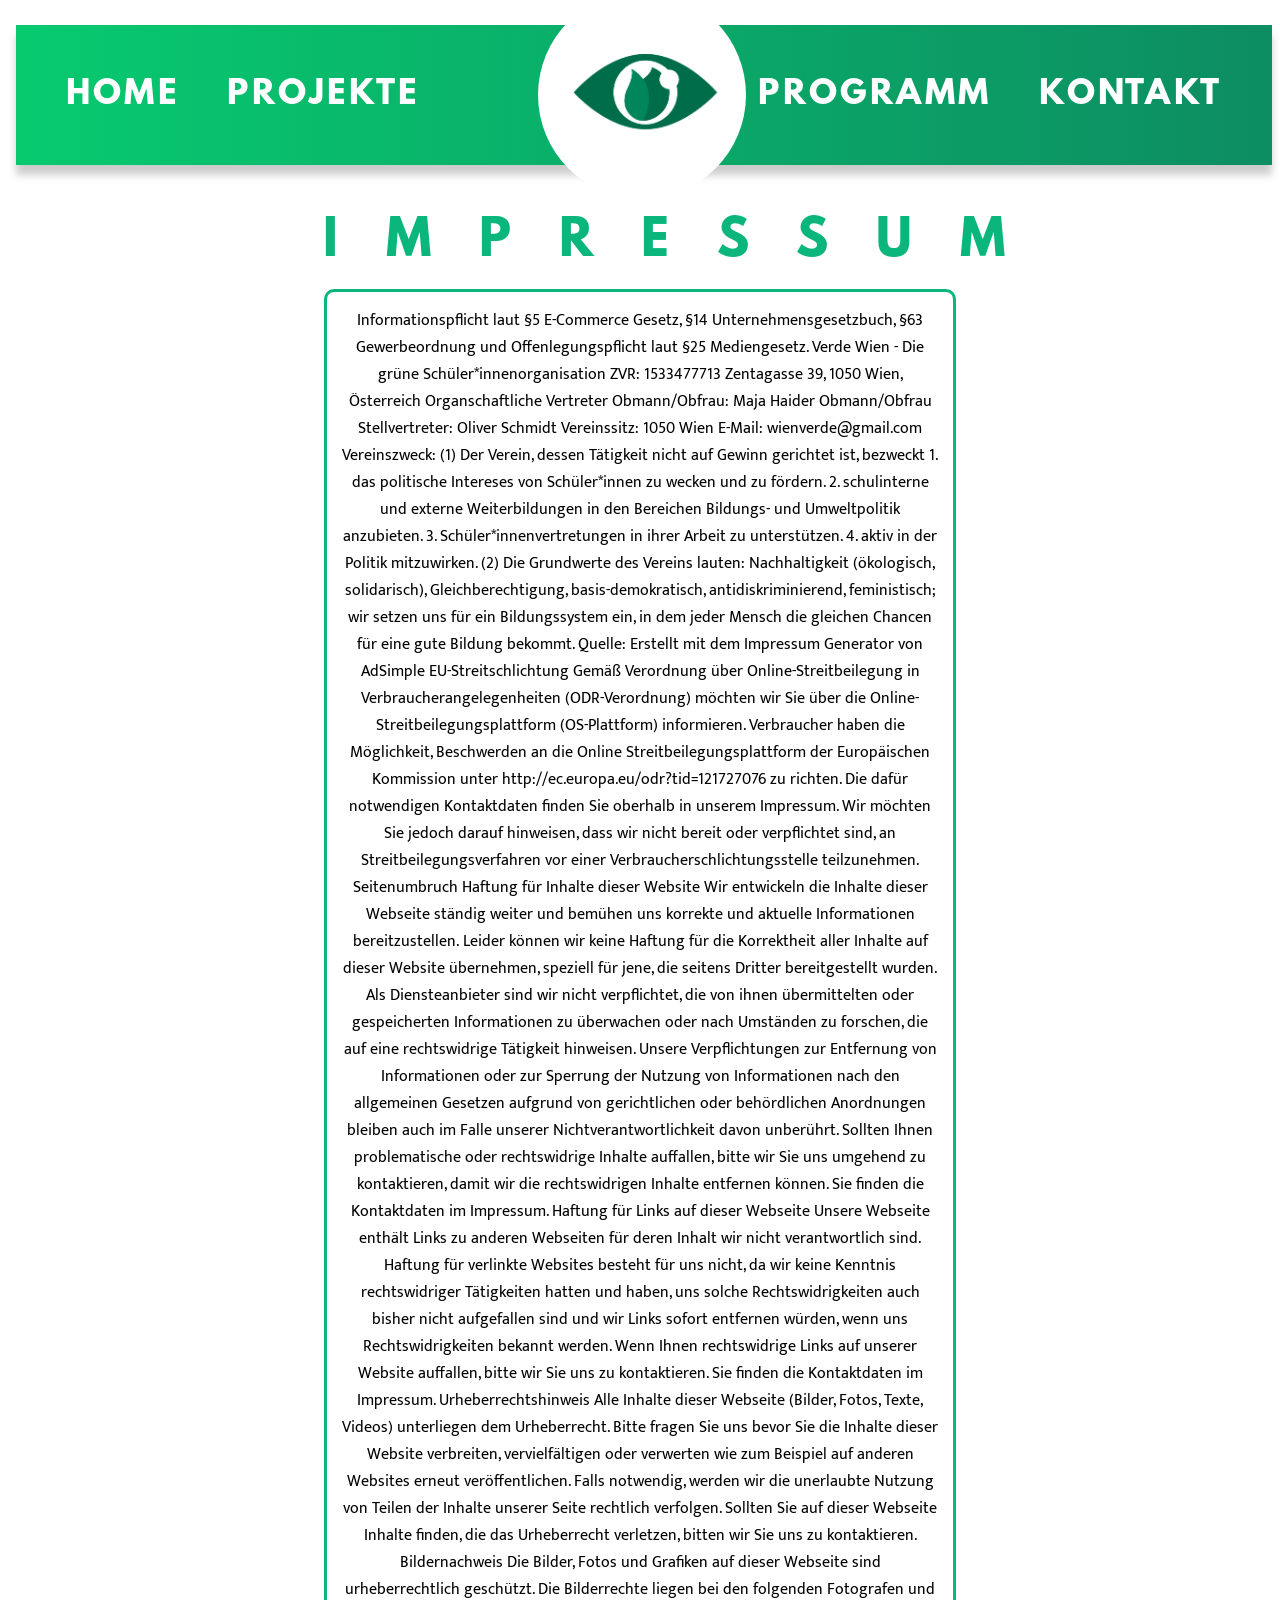
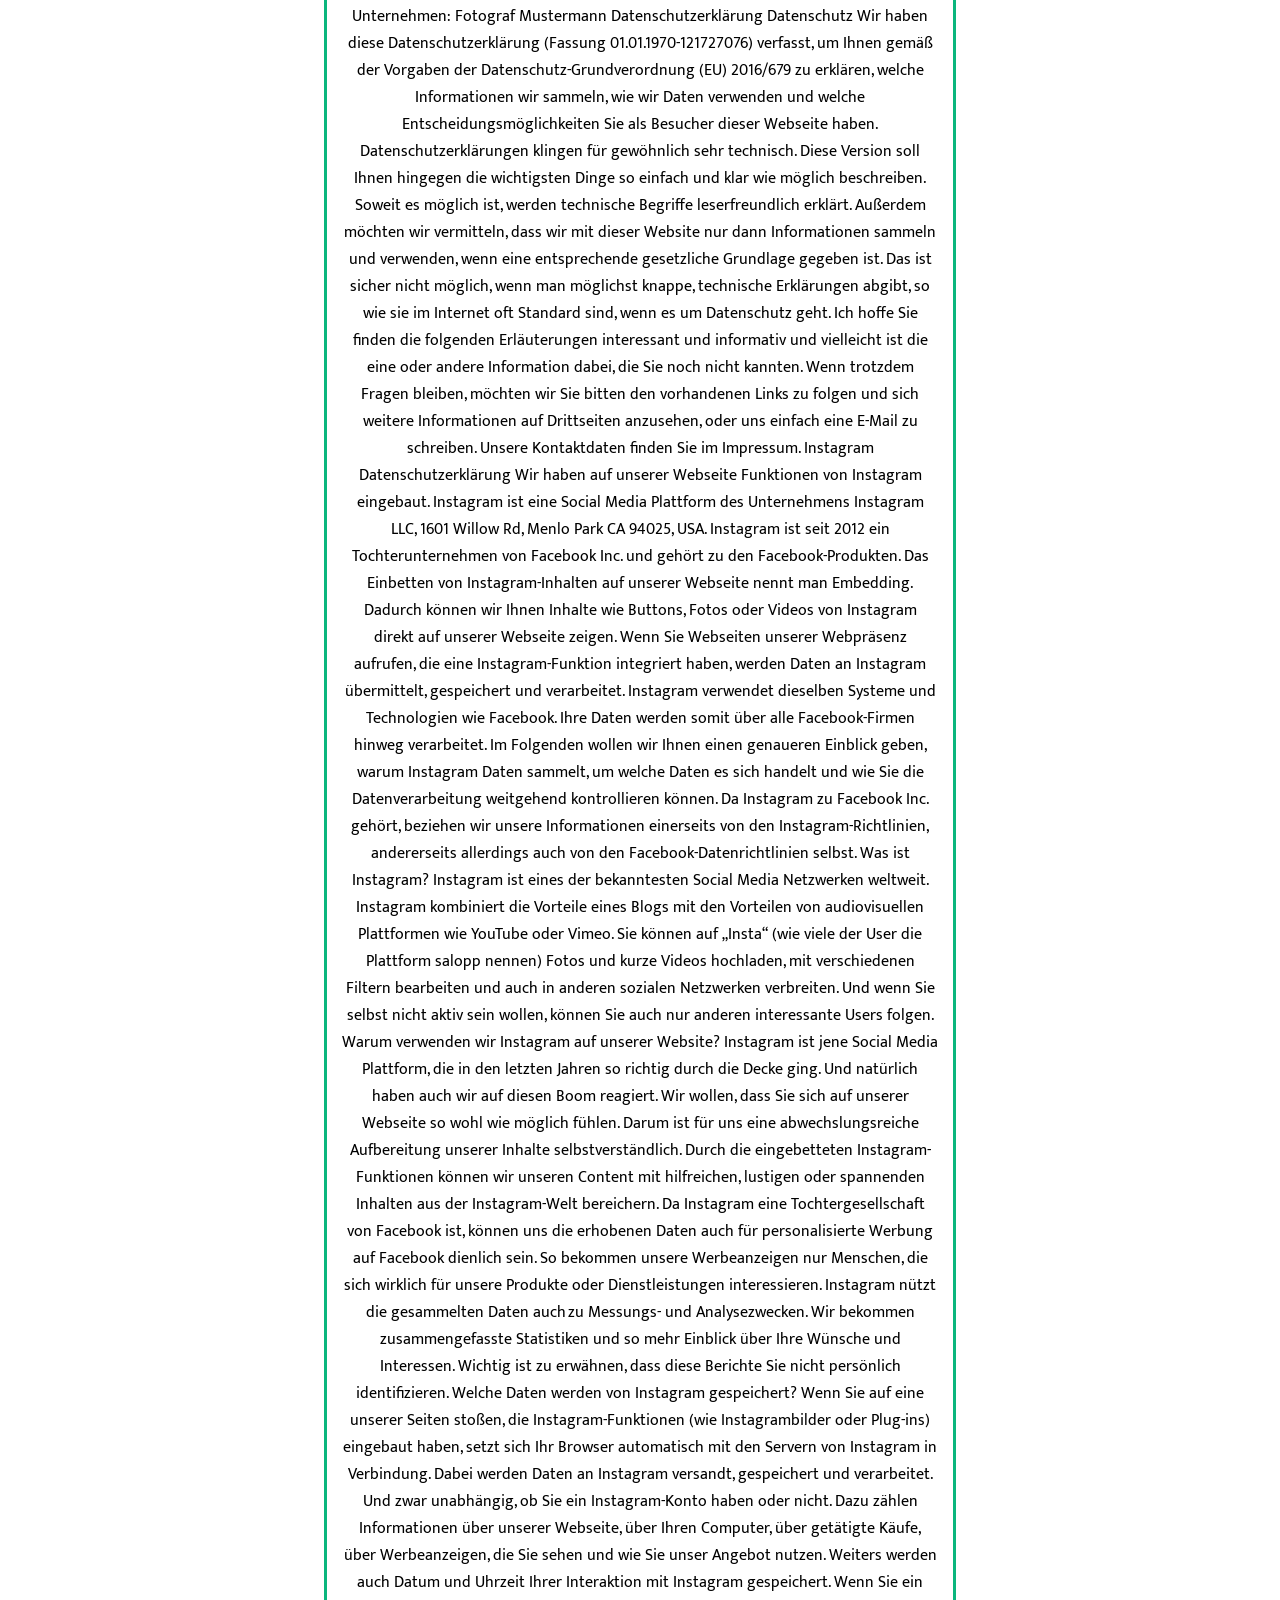
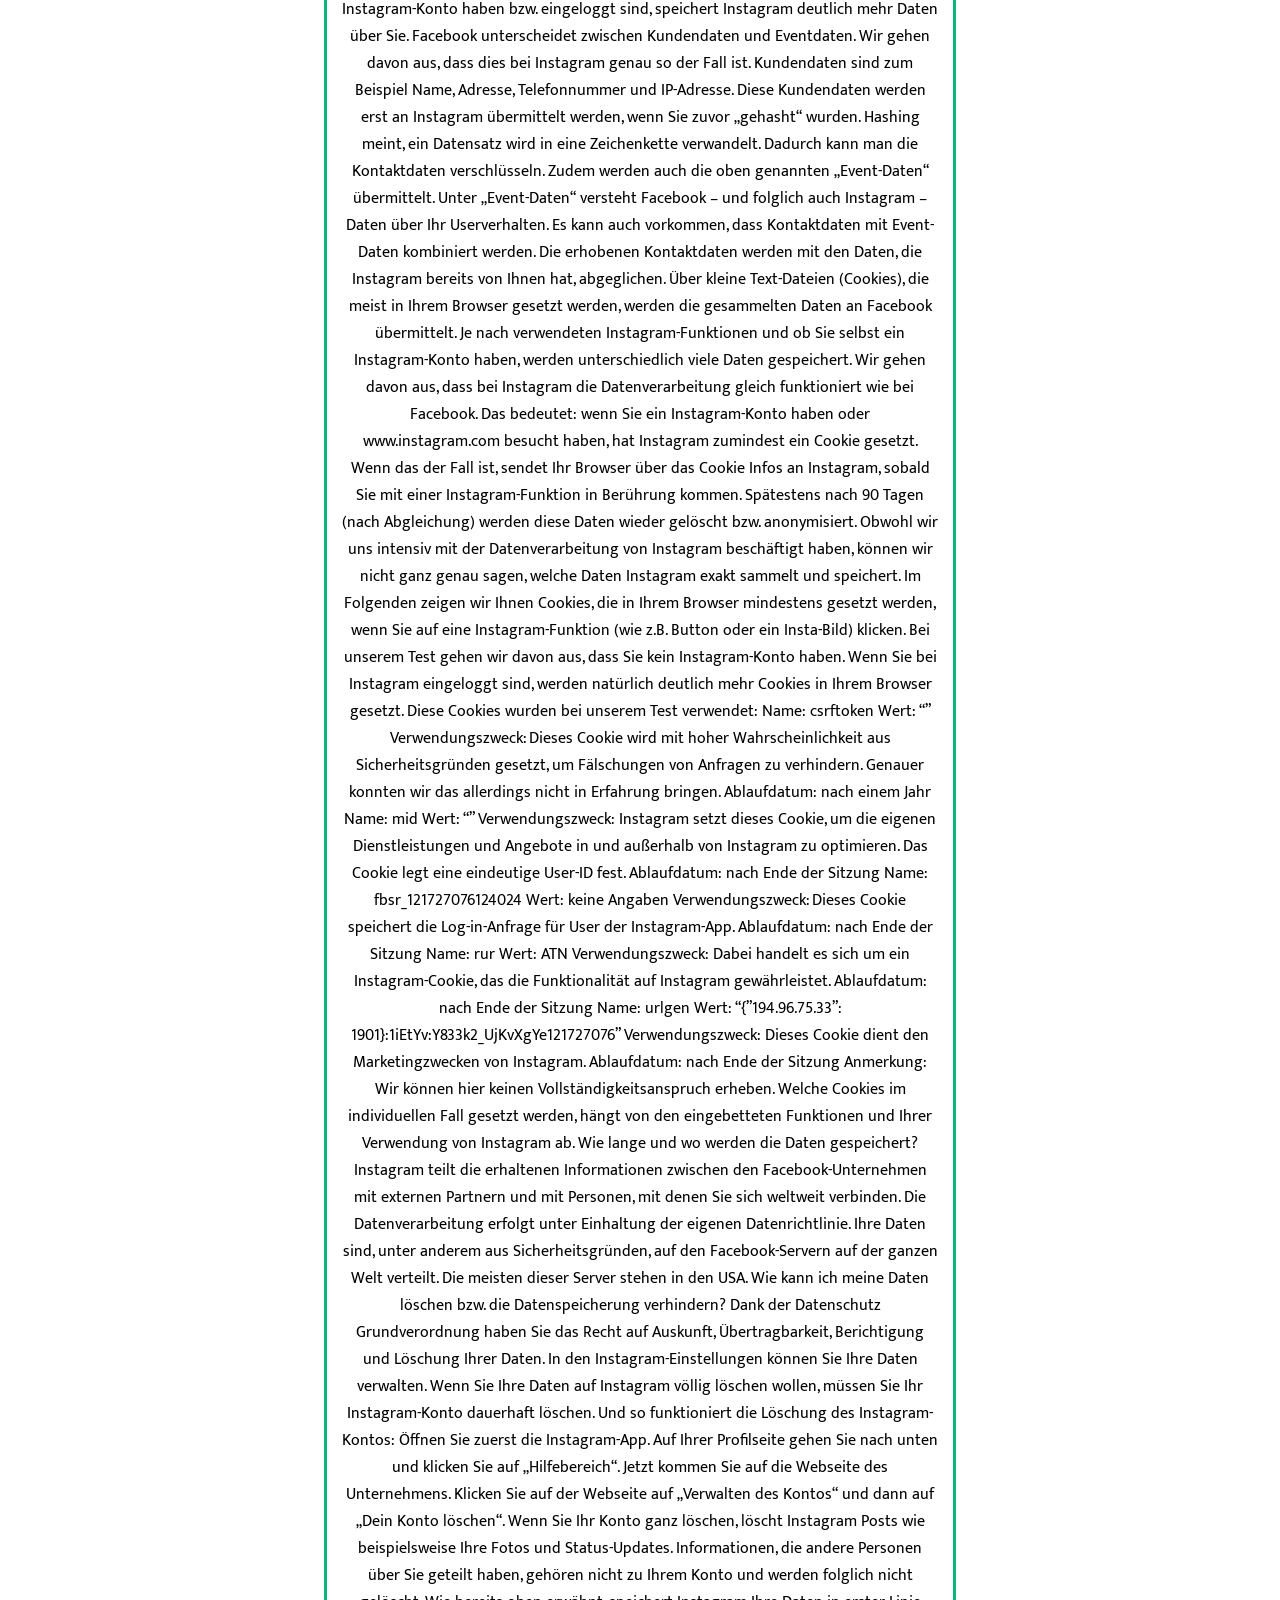
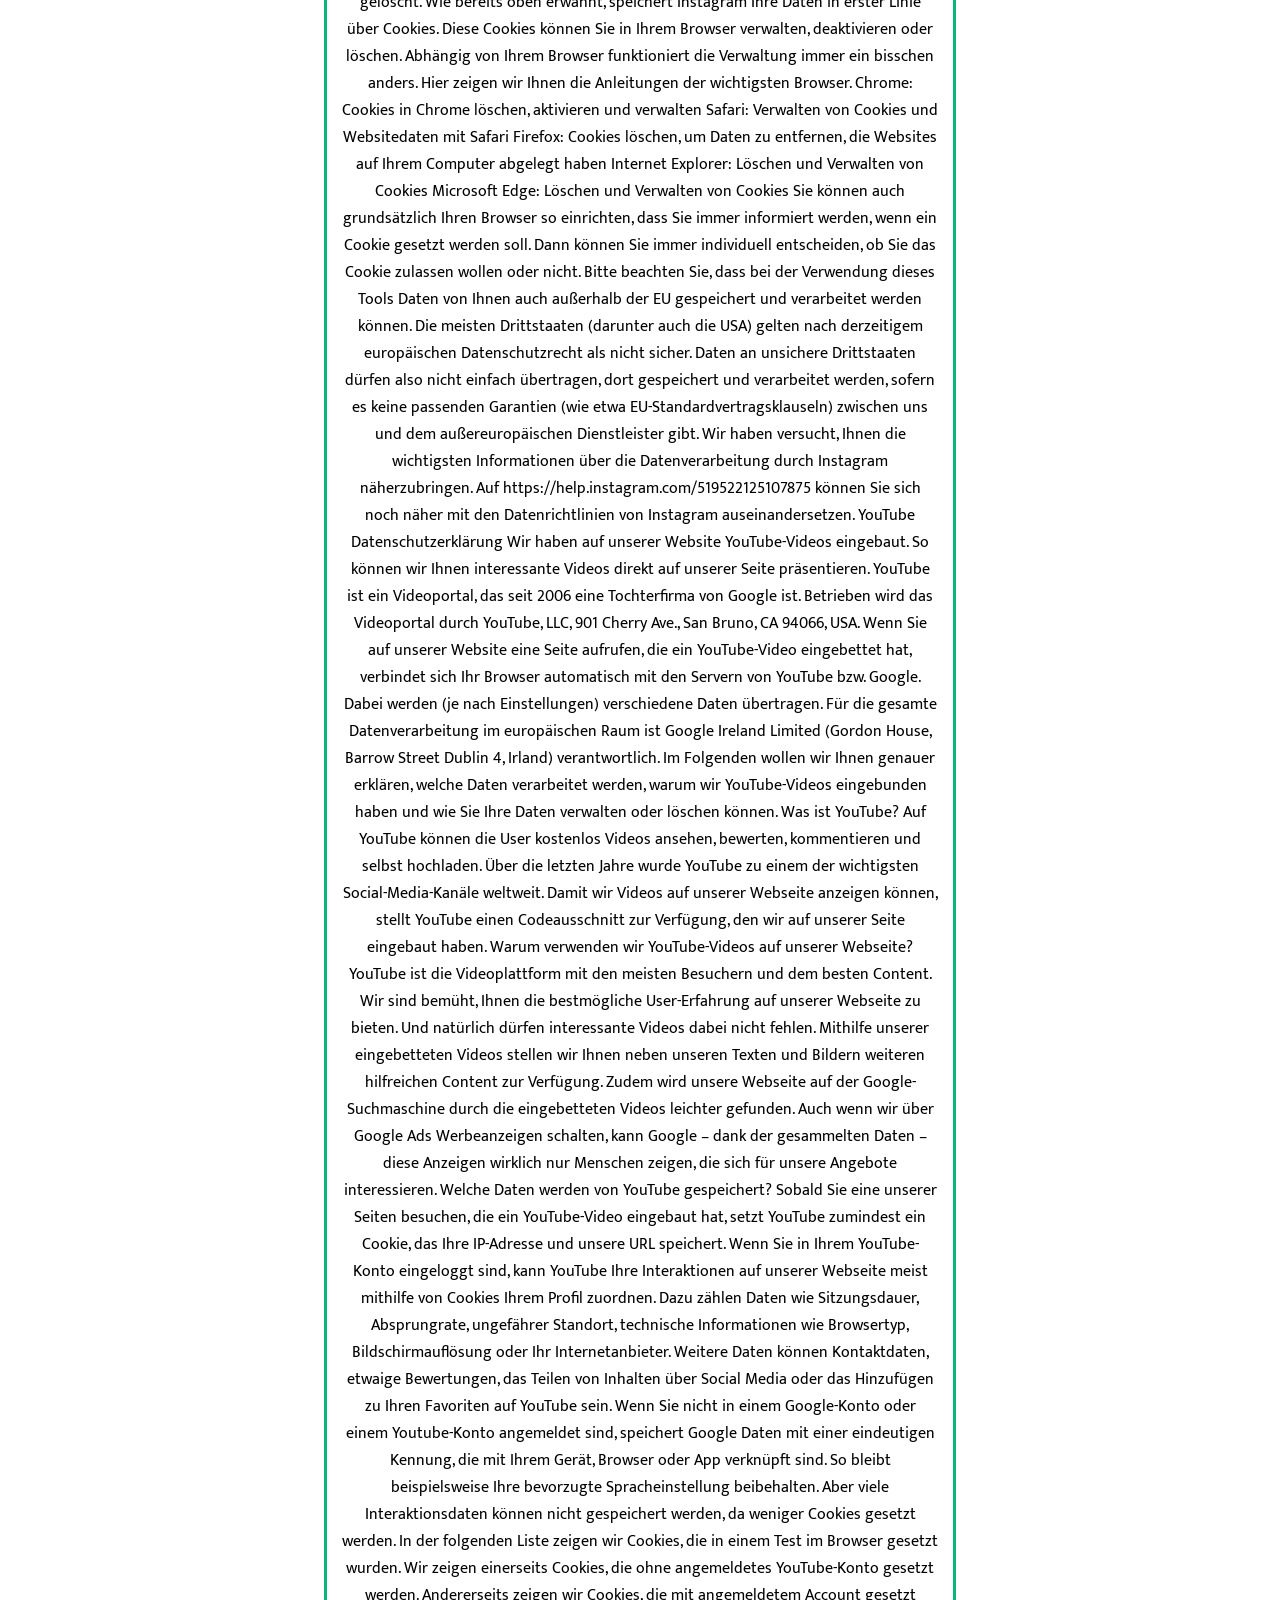
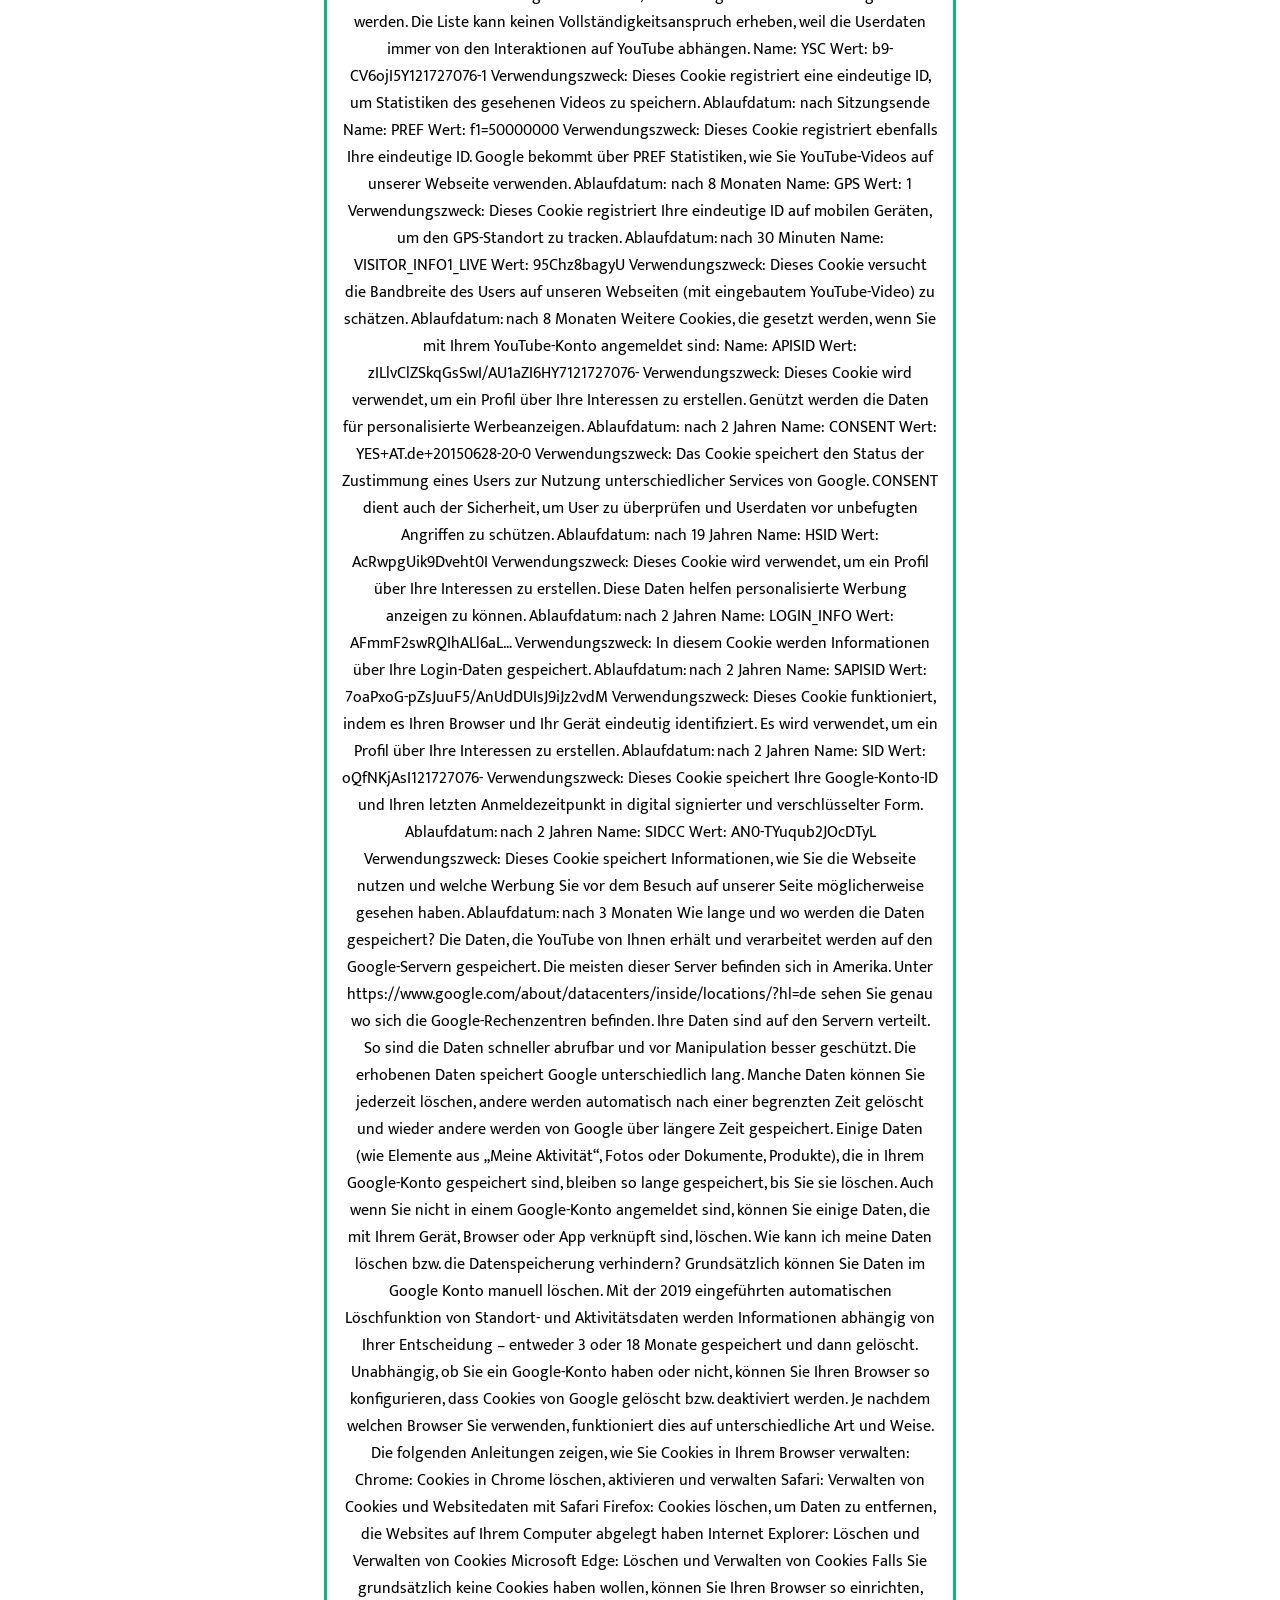
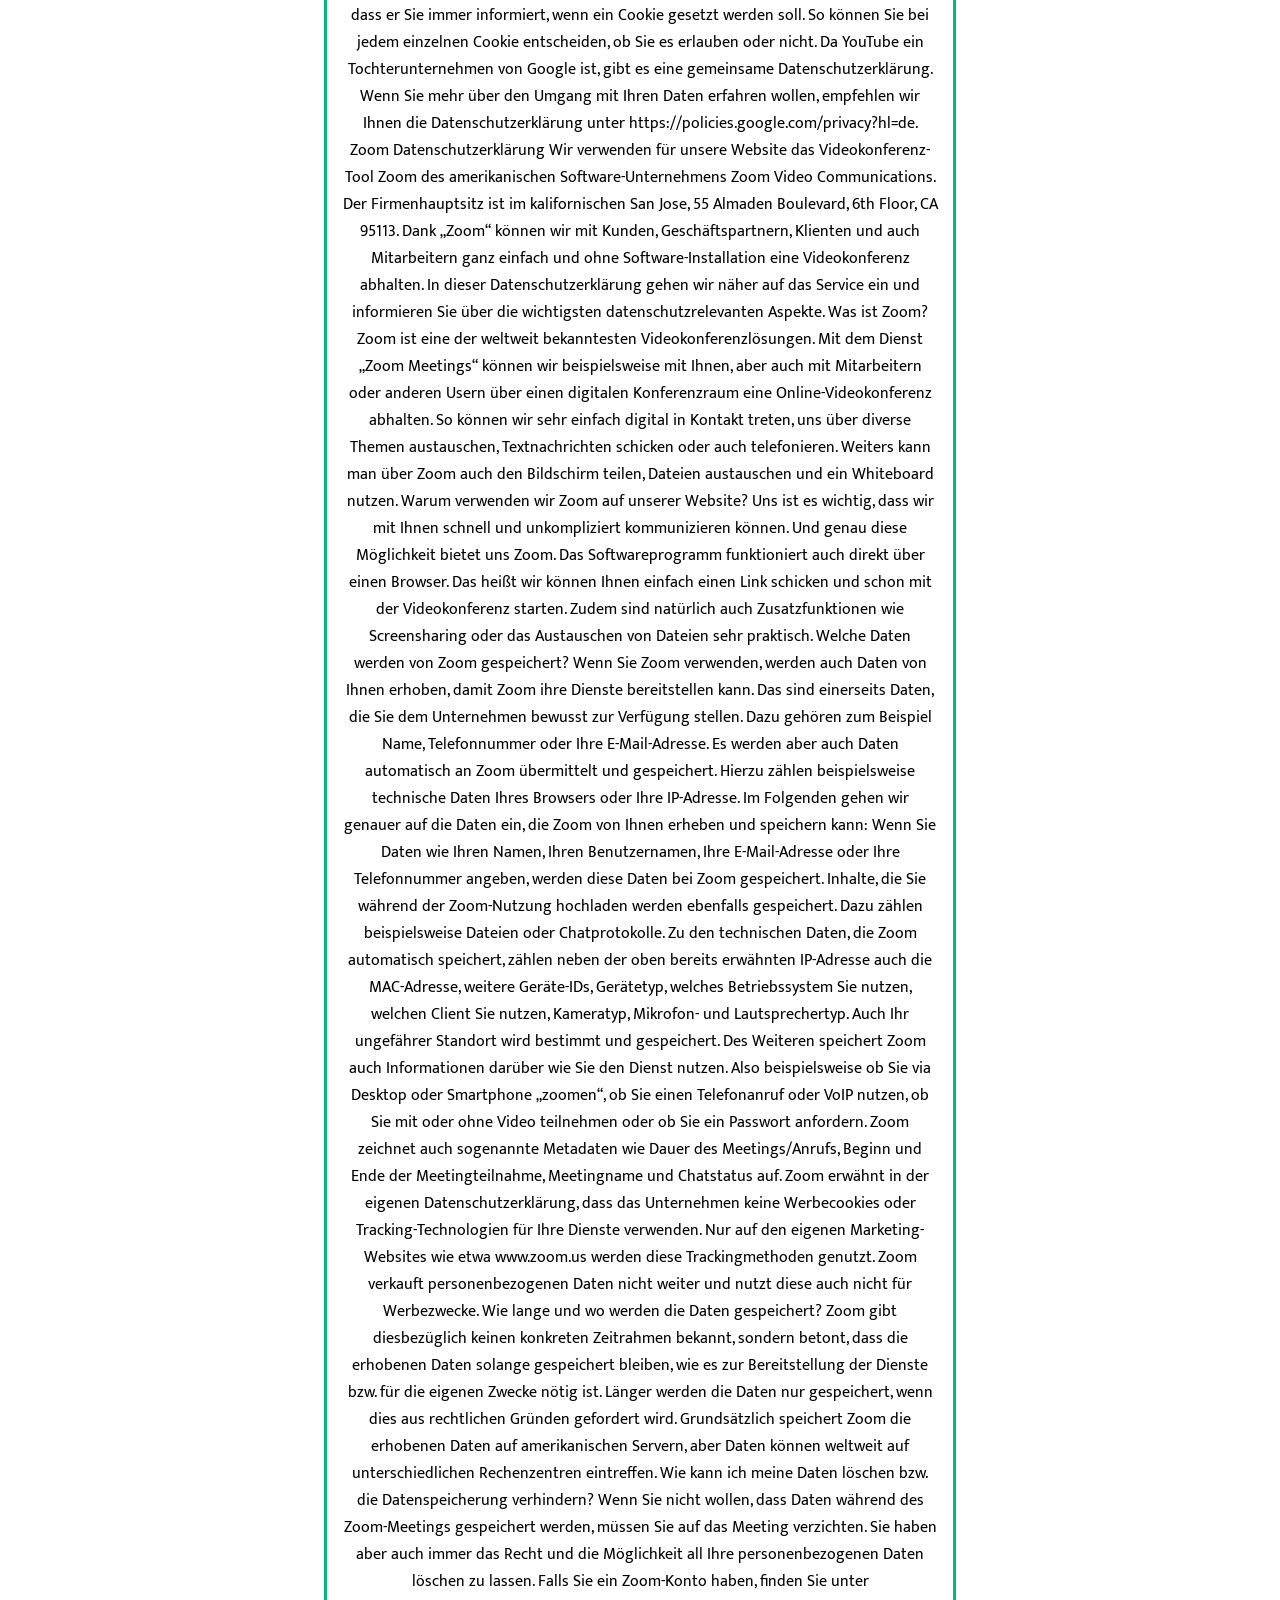
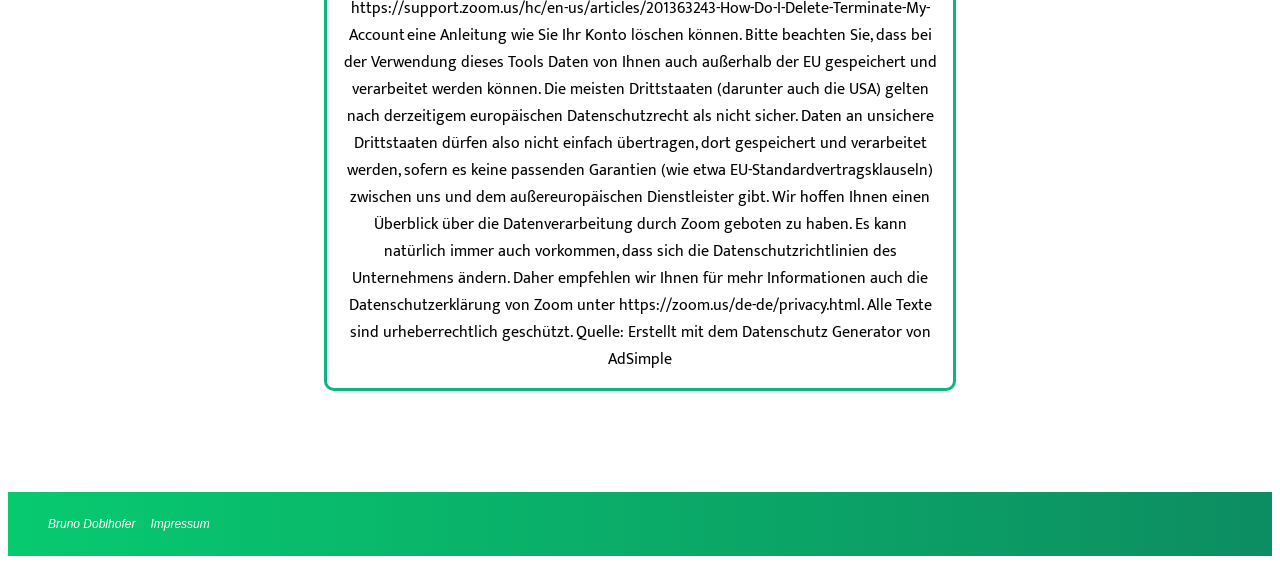
<file: LSVWebsite/LSVImpressum.html>
<!DOCTYPE html> 
<html>
<head>
<meta charset="utf-8">
<link href="./LSVWebsite.css" rel="stylesheet" type="text/css">
<link rel="preconnect" href="https://fonts.gstatic.com">
<meta name="viewport" content="width=device-width, initial-scale=1">
<link href="https://fonts.googleapis.com/css2?family=Comfortaa:wght@500&display=swap" rel="stylesheet">
<link rel="shortcut icon" href="./VistaLogo.png"> 
<link rel="preconnect" href="https://fonts.gstatic.com">
<link href="https://fonts.googleapis.com/css2?family=Mukta&display=swap" rel="stylesheet"> 
<title>VISTA Impressum</title>
</head>
<body>
    <!-- Diesen Abschnitt ab hier kopieren für Nebenseiten: -->
    <div id="logoSpace">
       
    </div>
    <header id="header">
        <img src="MenuIcon.png" id="menuIcon">
        <a class="headerText" href="index.html" target="_blank">HOME</a>
        <a class="headerText" href="./LSVProgramm.html" target="_blank" id="programmLink">PROJEKTE</a>
        <a class="headerText" id="headerLorem">lorem ipsum</a>
        <a class="headerText" href="./LSVProgramm.html" target="_blank" id="programmLink">PROGRAMM</a>
        <a class="headerText">KONTAKT</a>
        
    </header>
    <!-- bis hier -->
    <div id="menu">
        <p id="menuHeader">MENU</p>
        <br>
        <a class="menuItem" href="index.html">HOME</a>
        <br>
        <a class="menuItem" href="./LSVProjekte.html">PROJEKTE</a>
        <br>
        <a class="menuItem" href="LSVUeberUns.html">ÜBER UNS</a>
        <br>
        <a class="menuItem" href="LSVKontakt.html">KONTAKT</a>
        <br>
       
    </div>
    <h1 class="nameBanner">IMPRESSUM</h1>
<div id="impressumContainerContainer">
    <div class="impressumContainer">
        <p id="impressumText">Informationspflicht laut §5 E-Commerce Gesetz, §14 Unternehmensgesetzbuch, §63 Gewerbeordnung und Offenlegungspflicht laut §25 Mediengesetz. 

            Verde Wien - Die grüne Schüler*innenorganisation 
            ZVR: 1533477713 
            
            Zentagasse 39,  
            1050 Wien,  
            Österreich 
            
            Organschaftliche Vertreter 
            Obmann/Obfrau: Maja Haider 
            Obmann/Obfrau Stellvertreter: Oliver Schmidt 
            
            Vereinssitz: 1050 Wien 
            E-Mail: wienverde@gmail.com 
            
            Vereinszweck: 
            (1) Der Verein, dessen Tätigkeit nicht auf Gewinn gerichtet ist, bezweckt 1. das politische Intereses von Schüler*innen zu wecken und zu fördern. 2. schulinterne und externe Weiterbildungen in den Bereichen Bildungs- und Umweltpolitik anzubieten. 3. Schüler*innenvertretungen in ihrer Arbeit zu unterstützen. 4. aktiv in der Politik mitzuwirken.  
            
            (2) Die Grundwerte des Vereins lauten: Nachhaltigkeit (ökologisch, solidarisch), Gleichberechtigung, basis-demokratisch, antidiskriminierend, feministisch; wir setzen uns für ein Bildungssystem ein, in dem jeder Mensch die gleichen Chancen für eine gute Bildung bekommt. 
            
            Quelle: Erstellt mit dem Impressum Generator von AdSimple 
            
             
            
             
            
             
            
             
            
             
            
             
            
             
            
             
            
            EU-Streitschlichtung 
            
            Gemäß Verordnung über Online-Streitbeilegung in Verbraucherangelegenheiten (ODR-Verordnung) möchten wir Sie über die Online-Streitbeilegungsplattform (OS-Plattform) informieren. 
            Verbraucher haben die Möglichkeit, Beschwerden an die Online Streitbeilegungsplattform der Europäischen Kommission unter http://ec.europa.eu/odr?tid=121727076 zu richten. Die dafür notwendigen Kontaktdaten finden Sie oberhalb in unserem Impressum. 
            
            Wir möchten Sie jedoch darauf hinweisen, dass wir nicht bereit oder verpflichtet sind, an Streitbeilegungsverfahren vor einer Verbraucherschlichtungsstelle teilzunehmen. 
            
            Seitenumbruch
             
            
            Haftung für Inhalte dieser Website 
            
            Wir entwickeln die Inhalte dieser Webseite ständig weiter und bemühen uns korrekte und aktuelle Informationen bereitzustellen.  Leider können wir keine Haftung für die Korrektheit aller Inhalte auf dieser Website übernehmen, speziell für jene, die seitens Dritter bereitgestellt wurden. Als Diensteanbieter sind wir nicht verpflichtet, die von ihnen übermittelten oder gespeicherten Informationen zu überwachen oder nach Umständen zu forschen, die auf eine rechtswidrige Tätigkeit hinweisen. 
            
            Unsere Verpflichtungen zur Entfernung von Informationen oder zur Sperrung der Nutzung von Informationen nach den allgemeinen Gesetzen aufgrund von gerichtlichen oder behördlichen Anordnungen bleiben auch im Falle unserer Nichtverantwortlichkeit davon unberührt. 
            
            Sollten Ihnen problematische oder rechtswidrige Inhalte auffallen, bitte wir Sie uns umgehend zu kontaktieren, damit wir die rechtswidrigen Inhalte entfernen können. Sie finden die Kontaktdaten im Impressum. 
            
            Haftung für Links auf dieser Webseite 
            
            Unsere Webseite enthält Links zu anderen Webseiten für deren Inhalt wir nicht verantwortlich sind. Haftung für verlinkte Websites besteht für uns nicht, da wir keine Kenntnis rechtswidriger Tätigkeiten hatten und haben, uns solche Rechtswidrigkeiten auch bisher nicht aufgefallen sind und wir Links sofort entfernen würden, wenn uns Rechtswidrigkeiten bekannt werden. 
            
            Wenn Ihnen rechtswidrige Links auf unserer Website auffallen, bitte wir Sie uns zu kontaktieren. Sie finden die Kontaktdaten im Impressum. 
            
            Urheberrechtshinweis 
            
            Alle Inhalte dieser Webseite (Bilder, Fotos, Texte, Videos) unterliegen dem Urheberrecht. Bitte fragen Sie uns bevor Sie die Inhalte dieser Website verbreiten, vervielfältigen oder verwerten wie zum Beispiel auf anderen Websites erneut veröffentlichen. Falls notwendig, werden wir die unerlaubte Nutzung von Teilen der Inhalte unserer Seite rechtlich verfolgen. 
            
            Sollten Sie auf dieser Webseite Inhalte finden, die das Urheberrecht verletzen, bitten wir Sie uns zu kontaktieren. 
            
            Bildernachweis 
            
            Die Bilder, Fotos und Grafiken auf dieser Webseite sind urheberrechtlich geschützt. 
            
            Die Bilderrechte liegen bei den folgenden Fotografen und Unternehmen: 
            
            Fotograf Mustermann 
            
            Datenschutzerklärung 
            
            Datenschutz 
            
            Wir haben diese Datenschutzerklärung (Fassung 01.01.1970-121727076) verfasst, um Ihnen gemäß der Vorgaben der Datenschutz-Grundverordnung (EU) 2016/679 zu erklären, welche Informationen wir sammeln, wie wir Daten verwenden und welche Entscheidungsmöglichkeiten Sie als Besucher dieser Webseite haben. 
            
            Datenschutzerklärungen klingen für gewöhnlich sehr technisch. Diese Version soll Ihnen hingegen die wichtigsten Dinge so einfach und klar wie möglich beschreiben. Soweit es möglich ist, werden technische Begriffe leserfreundlich erklärt. Außerdem möchten wir vermitteln, dass wir mit dieser Website nur dann Informationen sammeln und verwenden, wenn eine entsprechende gesetzliche Grundlage gegeben ist. Das ist sicher nicht möglich, wenn man möglichst knappe, technische Erklärungen abgibt, so wie sie im Internet oft Standard sind, wenn es um Datenschutz geht. Ich hoffe Sie finden die folgenden Erläuterungen interessant und informativ und vielleicht ist die eine oder andere Information dabei, die Sie noch nicht kannten. 
            Wenn trotzdem Fragen bleiben, möchten wir Sie bitten den vorhandenen Links zu folgen und sich weitere Informationen auf Drittseiten anzusehen, oder uns einfach eine E-Mail zu schreiben. Unsere Kontaktdaten finden Sie im Impressum. 
            
            Instagram Datenschutzerklärung 
            
            Wir haben auf unserer Webseite Funktionen von Instagram eingebaut. Instagram ist eine Social Media Plattform des Unternehmens Instagram LLC, 1601 Willow Rd, Menlo Park CA 94025, USA. Instagram ist seit 2012 ein Tochterunternehmen von Facebook Inc. und gehört zu den Facebook-Produkten. Das Einbetten von Instagram-Inhalten auf unserer Webseite nennt man Embedding. Dadurch können wir Ihnen Inhalte wie Buttons, Fotos oder Videos von Instagram direkt auf unserer Webseite zeigen. Wenn Sie Webseiten unserer Webpräsenz aufrufen, die eine Instagram-Funktion integriert haben, werden Daten an Instagram übermittelt, gespeichert und verarbeitet. Instagram verwendet dieselben Systeme und Technologien wie Facebook. Ihre Daten werden somit über alle Facebook-Firmen hinweg verarbeitet. 
            
            Im Folgenden wollen wir Ihnen einen genaueren Einblick geben, warum Instagram Daten sammelt, um welche Daten es sich handelt und wie Sie die Datenverarbeitung weitgehend kontrollieren können. Da Instagram zu Facebook Inc. gehört, beziehen wir unsere Informationen einerseits von den Instagram-Richtlinien, andererseits allerdings auch von den Facebook-Datenrichtlinien selbst. 
            
            Was ist Instagram? 
            
            Instagram ist eines der bekanntesten Social Media Netzwerken weltweit. Instagram kombiniert die Vorteile eines Blogs mit den Vorteilen von audiovisuellen Plattformen wie YouTube oder Vimeo. Sie können auf „Insta“ (wie viele der User die Plattform salopp nennen) Fotos und kurze Videos hochladen, mit verschiedenen Filtern bearbeiten und auch in anderen sozialen Netzwerken verbreiten. Und wenn Sie selbst nicht aktiv sein wollen, können Sie auch nur anderen interessante Users folgen. 
            
            Warum verwenden wir Instagram auf unserer Website? 
            
            Instagram ist jene Social Media Plattform, die in den letzten Jahren so richtig durch die Decke ging. Und natürlich haben auch wir auf diesen Boom reagiert. Wir wollen, dass Sie sich auf unserer Webseite so wohl wie möglich fühlen. Darum ist für uns eine abwechslungsreiche Aufbereitung unserer Inhalte selbstverständlich. Durch die eingebetteten Instagram-Funktionen können wir unseren Content mit hilfreichen, lustigen oder spannenden Inhalten aus der Instagram-Welt bereichern. Da Instagram eine Tochtergesellschaft von Facebook ist, können uns die erhobenen Daten auch für personalisierte Werbung auf Facebook dienlich sein. So bekommen unsere Werbeanzeigen nur Menschen, die sich wirklich für unsere Produkte oder Dienstleistungen interessieren. 
            
            Instagram nützt die gesammelten Daten auch zu Messungs- und Analysezwecken. Wir bekommen zusammengefasste Statistiken und so mehr Einblick über Ihre Wünsche und Interessen. Wichtig ist zu erwähnen, dass diese Berichte Sie nicht persönlich identifizieren. 
            
            Welche Daten werden von Instagram gespeichert? 
            
            Wenn Sie auf eine unserer Seiten stoßen, die Instagram-Funktionen (wie Instagrambilder oder Plug-ins) eingebaut haben, setzt sich Ihr Browser automatisch mit den Servern von Instagram in Verbindung. Dabei werden Daten an Instagram versandt, gespeichert und verarbeitet. Und zwar unabhängig, ob Sie ein Instagram-Konto haben oder nicht. Dazu zählen Informationen über unserer Webseite, über Ihren Computer, über getätigte Käufe, über Werbeanzeigen, die Sie sehen und wie Sie unser Angebot nutzen. Weiters werden auch Datum und Uhrzeit Ihrer Interaktion mit Instagram gespeichert. Wenn Sie ein Instagram-Konto haben bzw. eingeloggt sind, speichert Instagram deutlich mehr Daten über Sie. 
            
            Facebook unterscheidet zwischen Kundendaten und Eventdaten. Wir gehen davon aus, dass dies bei Instagram genau so der Fall ist. Kundendaten sind zum Beispiel Name, Adresse, Telefonnummer und IP-Adresse. Diese Kundendaten werden erst an Instagram übermittelt werden, wenn Sie zuvor „gehasht“ wurden. Hashing meint, ein Datensatz wird in eine Zeichenkette verwandelt. Dadurch kann man die Kontaktdaten verschlüsseln. Zudem werden auch die oben genannten „Event-Daten“ übermittelt. Unter „Event-Daten“ versteht Facebook – und folglich auch Instagram – Daten über Ihr Userverhalten. Es kann auch vorkommen, dass Kontaktdaten mit Event-Daten kombiniert werden. Die erhobenen Kontaktdaten werden mit den Daten, die Instagram bereits von Ihnen hat, abgeglichen. 
            
            Über kleine Text-Dateien (Cookies), die meist in Ihrem Browser gesetzt werden, werden die gesammelten Daten an Facebook übermittelt. Je nach verwendeten Instagram-Funktionen und ob Sie selbst ein Instagram-Konto haben, werden unterschiedlich viele Daten gespeichert. 
            
            Wir gehen davon aus, dass bei Instagram die Datenverarbeitung gleich funktioniert wie bei Facebook. Das bedeutet: wenn Sie ein Instagram-Konto haben oder www.instagram.com besucht haben, hat Instagram zumindest ein Cookie gesetzt. Wenn das der Fall ist, sendet Ihr Browser über das Cookie Infos an Instagram, sobald Sie mit einer Instagram-Funktion in Berührung kommen. Spätestens nach 90 Tagen (nach Abgleichung) werden diese Daten wieder gelöscht bzw. anonymisiert. Obwohl wir uns intensiv mit der Datenverarbeitung von Instagram beschäftigt haben, können wir nicht ganz genau sagen, welche Daten Instagram exakt sammelt und speichert. 
            
            Im Folgenden zeigen wir Ihnen Cookies, die in Ihrem Browser mindestens gesetzt werden, wenn Sie auf eine Instagram-Funktion (wie z.B. Button oder ein Insta-Bild) klicken. Bei unserem Test gehen wir davon aus, dass Sie kein Instagram-Konto haben. Wenn Sie bei Instagram eingeloggt sind, werden natürlich deutlich mehr Cookies in Ihrem Browser gesetzt. 
            
            Diese Cookies wurden bei unserem Test verwendet: 
            
            Name: csrftoken 
            Wert: “” 
            Verwendungszweck: Dieses Cookie wird mit hoher Wahrscheinlichkeit aus Sicherheitsgründen gesetzt, um Fälschungen von Anfragen zu verhindern. Genauer konnten wir das allerdings nicht in Erfahrung bringen. 
            Ablaufdatum: nach einem Jahr 
            
            Name: mid 
            Wert: “” 
            Verwendungszweck: Instagram setzt dieses Cookie, um die eigenen Dienstleistungen und Angebote in und außerhalb von Instagram zu optimieren. Das Cookie legt eine eindeutige User-ID fest. 
            Ablaufdatum: nach Ende der Sitzung 
            
            Name: fbsr_121727076124024 
            Wert: keine Angaben 
            Verwendungszweck: Dieses Cookie speichert die Log-in-Anfrage für User der Instagram-App. 
            Ablaufdatum: nach Ende der Sitzung 
            
            Name: rur 
            Wert: ATN 
            Verwendungszweck: Dabei handelt es sich um ein Instagram-Cookie, das die Funktionalität auf Instagram gewährleistet. 
            Ablaufdatum: nach Ende der Sitzung 
            
            Name: urlgen 
            Wert: “{”194.96.75.33”: 1901}:1iEtYv:Y833k2_UjKvXgYe121727076” 
            Verwendungszweck: Dieses Cookie dient den Marketingzwecken von Instagram. 
            Ablaufdatum: nach Ende der Sitzung 
            
            Anmerkung: Wir können hier keinen Vollständigkeitsanspruch erheben. Welche Cookies im individuellen Fall gesetzt werden, hängt von den eingebetteten Funktionen und Ihrer Verwendung von Instagram ab. 
            
            Wie lange und wo werden die Daten gespeichert? 
            
            Instagram teilt die erhaltenen Informationen zwischen den Facebook-Unternehmen mit externen Partnern und mit Personen, mit denen Sie sich weltweit verbinden. Die Datenverarbeitung erfolgt unter Einhaltung der eigenen Datenrichtlinie. Ihre Daten sind, unter anderem aus Sicherheitsgründen, auf den Facebook-Servern auf der ganzen Welt verteilt. Die meisten dieser Server stehen in den USA. 
            
            Wie kann ich meine Daten löschen bzw. die Datenspeicherung verhindern? 
            
            Dank der Datenschutz Grundverordnung haben Sie das Recht auf Auskunft, Übertragbarkeit, Berichtigung und Löschung Ihrer Daten. In den Instagram-Einstellungen können Sie Ihre Daten verwalten. Wenn Sie Ihre Daten auf Instagram völlig löschen wollen, müssen Sie Ihr Instagram-Konto dauerhaft löschen. 
            
            Und so funktioniert die Löschung des Instagram-Kontos: 
            
            Öffnen Sie zuerst die Instagram-App. Auf Ihrer Profilseite gehen Sie nach unten und klicken Sie auf „Hilfebereich“. Jetzt kommen Sie auf die Webseite des Unternehmens. Klicken Sie auf der Webseite auf „Verwalten des Kontos“ und dann auf „Dein Konto löschen“. 
            
            Wenn Sie Ihr Konto ganz löschen, löscht Instagram Posts wie beispielsweise Ihre Fotos und Status-Updates. Informationen, die andere Personen über Sie geteilt haben, gehören nicht zu Ihrem Konto und werden folglich nicht gelöscht. 
            
            Wie bereits oben erwähnt, speichert Instagram Ihre Daten in erster Linie über Cookies. Diese Cookies können Sie in Ihrem Browser verwalten, deaktivieren oder löschen. Abhängig von Ihrem Browser funktioniert die Verwaltung immer ein bisschen anders. Hier zeigen wir Ihnen die Anleitungen der wichtigsten Browser. 
            
            Chrome: Cookies in Chrome löschen, aktivieren und verwalten 
            
            Safari: Verwalten von Cookies und Websitedaten mit Safari 
            
            Firefox: Cookies löschen, um Daten zu entfernen, die Websites auf Ihrem Computer abgelegt haben 
            
            Internet Explorer: Löschen und Verwalten von Cookies 
            
            Microsoft Edge: Löschen und Verwalten von Cookies 
            
            Sie können auch grundsätzlich Ihren Browser so einrichten, dass Sie immer informiert werden, wenn ein Cookie gesetzt werden soll. Dann können Sie immer individuell entscheiden, ob Sie das Cookie zulassen wollen oder nicht. 
            
            Bitte beachten Sie, dass bei der Verwendung dieses Tools Daten von Ihnen auch außerhalb der EU gespeichert und verarbeitet werden können. Die meisten Drittstaaten (darunter auch die USA) gelten nach derzeitigem europäischen Datenschutzrecht als nicht sicher. Daten an unsichere Drittstaaten dürfen also nicht einfach übertragen, dort gespeichert und verarbeitet werden, sofern es keine passenden Garantien (wie etwa EU-Standardvertragsklauseln) zwischen uns und dem außereuropäischen Dienstleister gibt. 
            
            Wir haben versucht, Ihnen die wichtigsten Informationen über die Datenverarbeitung durch Instagram näherzubringen. Auf https://help.instagram.com/519522125107875 
            können Sie sich noch näher mit den Datenrichtlinien von Instagram auseinandersetzen. 
            
            YouTube Datenschutzerklärung 
            
            Wir haben auf unserer Website YouTube-Videos eingebaut. So können wir Ihnen interessante Videos direkt auf unserer Seite präsentieren. YouTube ist ein Videoportal, das seit 2006 eine Tochterfirma von Google ist. Betrieben wird das Videoportal durch YouTube, LLC, 901 Cherry Ave., San Bruno, CA 94066, USA. Wenn Sie auf unserer Website eine Seite aufrufen, die ein YouTube-Video eingebettet hat, verbindet sich Ihr Browser automatisch mit den Servern von YouTube bzw. Google. Dabei werden (je nach Einstellungen) verschiedene Daten übertragen. Für die gesamte Datenverarbeitung im europäischen Raum ist Google Ireland Limited (Gordon House, Barrow Street Dublin 4, Irland) verantwortlich. 
            
            Im Folgenden wollen wir Ihnen genauer erklären, welche Daten verarbeitet werden, warum wir YouTube-Videos eingebunden haben und wie Sie Ihre Daten verwalten oder löschen können. 
            
            Was ist YouTube? 
            
            Auf YouTube können die User kostenlos Videos ansehen, bewerten, kommentieren und selbst hochladen. Über die letzten Jahre wurde YouTube zu einem der wichtigsten Social-Media-Kanäle weltweit. Damit wir Videos auf unserer Webseite anzeigen können, stellt YouTube einen Codeausschnitt zur Verfügung, den wir auf unserer Seite eingebaut haben. 
            
            Warum verwenden wir YouTube-Videos auf unserer Webseite? 
            
            YouTube ist die Videoplattform mit den meisten Besuchern und dem besten Content. Wir sind bemüht, Ihnen die bestmögliche User-Erfahrung auf unserer Webseite zu bieten. Und natürlich dürfen interessante Videos dabei nicht fehlen. Mithilfe unserer eingebetteten Videos stellen wir Ihnen neben unseren Texten und Bildern weiteren hilfreichen Content zur Verfügung. Zudem wird unsere Webseite auf der Google-Suchmaschine durch die eingebetteten Videos leichter gefunden. Auch wenn wir über Google Ads Werbeanzeigen schalten, kann Google – dank der gesammelten Daten – diese Anzeigen wirklich nur Menschen zeigen, die sich für unsere Angebote interessieren. 
            
            Welche Daten werden von YouTube gespeichert? 
            
            Sobald Sie eine unserer Seiten besuchen, die ein YouTube-Video eingebaut hat, setzt YouTube zumindest ein Cookie, das Ihre IP-Adresse und unsere URL speichert. Wenn Sie in Ihrem YouTube-Konto eingeloggt sind, kann YouTube Ihre Interaktionen auf unserer Webseite meist mithilfe von Cookies Ihrem Profil zuordnen. Dazu zählen Daten wie Sitzungsdauer, Absprungrate, ungefährer Standort, technische Informationen wie Browsertyp, Bildschirmauflösung oder Ihr Internetanbieter. Weitere Daten können Kontaktdaten, etwaige Bewertungen, das Teilen von Inhalten über Social Media oder das Hinzufügen zu Ihren Favoriten auf YouTube sein. 
            
            Wenn Sie nicht in einem Google-Konto oder einem Youtube-Konto angemeldet sind, speichert Google Daten mit einer eindeutigen Kennung, die mit Ihrem Gerät, Browser oder App verknüpft sind. So bleibt beispielsweise Ihre bevorzugte Spracheinstellung beibehalten. Aber viele Interaktionsdaten können nicht gespeichert werden, da weniger Cookies gesetzt werden. 
            
            In der folgenden Liste zeigen wir Cookies, die in einem Test im Browser gesetzt wurden. Wir zeigen einerseits Cookies, die ohne angemeldetes YouTube-Konto gesetzt werden. Andererseits zeigen wir Cookies, die mit angemeldetem Account gesetzt werden. Die Liste kann keinen Vollständigkeitsanspruch erheben, weil die Userdaten immer von den Interaktionen auf YouTube abhängen. 
            
            Name: YSC 
            Wert: b9-CV6ojI5Y121727076-1 
            Verwendungszweck: Dieses Cookie registriert eine eindeutige ID, um Statistiken des gesehenen Videos zu speichern. 
            Ablaufdatum: nach Sitzungsende 
            
            Name: PREF 
            Wert: f1=50000000 
            Verwendungszweck: Dieses Cookie registriert ebenfalls Ihre eindeutige ID. Google bekommt über PREF Statistiken, wie Sie YouTube-Videos auf unserer Webseite verwenden. 
            Ablaufdatum: nach 8 Monaten 
            
            Name: GPS 
            Wert: 1 
            Verwendungszweck: Dieses Cookie registriert Ihre eindeutige ID auf mobilen Geräten, um den GPS-Standort zu tracken. 
            Ablaufdatum: nach 30 Minuten 
            
            Name: VISITOR_INFO1_LIVE 
            Wert: 95Chz8bagyU 
            Verwendungszweck: Dieses Cookie versucht die Bandbreite des Users auf unseren Webseiten (mit eingebautem YouTube-Video) zu schätzen. 
            Ablaufdatum: nach 8 Monaten 
            
            Weitere Cookies, die gesetzt werden, wenn Sie mit Ihrem YouTube-Konto angemeldet sind: 
            
            Name: APISID 
            Wert: zILlvClZSkqGsSwI/AU1aZI6HY7121727076- 
            Verwendungszweck: Dieses Cookie wird verwendet, um ein Profil über Ihre Interessen zu erstellen. Genützt werden die Daten für personalisierte Werbeanzeigen. 
            Ablaufdatum: nach 2 Jahren 
            
            Name: CONSENT 
            Wert: YES+AT.de+20150628-20-0 
            Verwendungszweck: Das Cookie speichert den Status der Zustimmung eines Users zur Nutzung unterschiedlicher Services von Google. CONSENT dient auch der Sicherheit, um User zu überprüfen und Userdaten vor unbefugten Angriffen zu schützen. 
            Ablaufdatum: nach 19 Jahren 
            
            Name: HSID 
            Wert: AcRwpgUik9Dveht0I 
            Verwendungszweck: Dieses Cookie wird verwendet, um ein Profil über Ihre Interessen zu erstellen. Diese Daten helfen personalisierte Werbung anzeigen zu können. 
            Ablaufdatum: nach 2 Jahren 
            
            Name: LOGIN_INFO 
            Wert: AFmmF2swRQIhALl6aL… 
            Verwendungszweck: In diesem Cookie werden Informationen über Ihre Login-Daten gespeichert. 
            Ablaufdatum: nach 2 Jahren 
            
            Name: SAPISID 
            Wert: 7oaPxoG-pZsJuuF5/AnUdDUIsJ9iJz2vdM 
            Verwendungszweck: Dieses Cookie funktioniert, indem es Ihren Browser und Ihr Gerät eindeutig identifiziert. Es wird verwendet, um ein Profil über Ihre Interessen zu erstellen. 
            Ablaufdatum: nach 2 Jahren 
            
            Name: SID 
            Wert: oQfNKjAsI121727076- 
            Verwendungszweck: Dieses Cookie speichert Ihre Google-Konto-ID und Ihren letzten Anmeldezeitpunkt in digital signierter und verschlüsselter Form. 
            Ablaufdatum: nach 2 Jahren 
            
            Name: SIDCC 
            Wert: AN0-TYuqub2JOcDTyL 
            Verwendungszweck: Dieses Cookie speichert Informationen, wie Sie die Webseite nutzen und welche Werbung Sie vor dem Besuch auf unserer Seite möglicherweise gesehen haben. 
            Ablaufdatum: nach 3 Monaten 
            
            Wie lange und wo werden die Daten gespeichert? 
            
            Die Daten, die YouTube von Ihnen erhält und verarbeitet werden auf den Google-Servern gespeichert. Die meisten dieser Server befinden sich in Amerika. Unter https://www.google.com/about/datacenters/inside/locations/?hl=de  sehen Sie genau wo sich die Google-Rechenzentren befinden. Ihre Daten sind auf den Servern verteilt. So sind die Daten schneller abrufbar und vor Manipulation besser geschützt. 
            
            Die erhobenen Daten speichert Google unterschiedlich lang. Manche Daten können Sie jederzeit löschen, andere werden automatisch nach einer begrenzten Zeit gelöscht und wieder andere werden von Google über längere Zeit gespeichert. Einige Daten (wie Elemente aus „Meine Aktivität“, Fotos oder Dokumente, Produkte), die in Ihrem Google-Konto gespeichert sind, bleiben so lange gespeichert, bis Sie sie löschen. Auch wenn Sie nicht in einem Google-Konto angemeldet sind, können Sie einige Daten, die mit Ihrem Gerät, Browser oder App verknüpft sind, löschen. 
            
            Wie kann ich meine Daten löschen bzw. die Datenspeicherung verhindern? 
            
            Grundsätzlich können Sie Daten im Google Konto manuell löschen. Mit der 2019 eingeführten automatischen Löschfunktion von Standort- und Aktivitätsdaten werden Informationen abhängig von Ihrer Entscheidung – entweder 3 oder 18 Monate gespeichert und dann gelöscht. 
            
            Unabhängig, ob Sie ein Google-Konto haben oder nicht, können Sie Ihren Browser so konfigurieren, dass Cookies von Google gelöscht bzw. deaktiviert werden. Je nachdem welchen Browser Sie verwenden, funktioniert dies auf unterschiedliche Art und Weise. Die folgenden Anleitungen zeigen, wie Sie Cookies in Ihrem Browser verwalten: 
            
            Chrome: Cookies in Chrome löschen, aktivieren und verwalten 
            
            Safari: Verwalten von Cookies und Websitedaten mit Safari 
            
            Firefox: Cookies löschen, um Daten zu entfernen, die Websites auf Ihrem Computer abgelegt haben 
            
            Internet Explorer: Löschen und Verwalten von Cookies 
            
            Microsoft Edge: Löschen und Verwalten von Cookies 
            
            Falls Sie grundsätzlich keine Cookies haben wollen, können Sie Ihren Browser so einrichten, dass er Sie immer informiert, wenn ein Cookie gesetzt werden soll. So können Sie bei jedem einzelnen Cookie entscheiden, ob Sie es erlauben oder nicht. Da YouTube ein Tochterunternehmen von Google ist, gibt es eine gemeinsame Datenschutzerklärung. Wenn Sie mehr über den Umgang mit Ihren Daten erfahren wollen, empfehlen wir Ihnen die Datenschutzerklärung unter https://policies.google.com/privacy?hl=de. 
            
            Zoom Datenschutzerklärung 
            
            Wir verwenden für unsere Website das Videokonferenz-Tool Zoom des amerikanischen Software-Unternehmens Zoom Video Communications. Der Firmenhauptsitz ist im kalifornischen San Jose, 55 Almaden Boulevard, 6th Floor, CA 95113. Dank „Zoom“ können wir mit Kunden, Geschäftspartnern, Klienten und auch Mitarbeitern ganz einfach und ohne Software-Installation eine Videokonferenz abhalten. In dieser Datenschutzerklärung gehen wir näher auf das Service ein und informieren Sie über die wichtigsten datenschutzrelevanten Aspekte. 
            
            Was ist Zoom? 
            
            Zoom ist eine der weltweit bekanntesten Videokonferenzlösungen. Mit dem Dienst „Zoom Meetings“ können wir beispielsweise mit Ihnen, aber auch mit Mitarbeitern oder anderen Usern über einen digitalen Konferenzraum eine Online-Videokonferenz abhalten. So können wir sehr einfach digital in Kontakt treten, uns über diverse Themen austauschen, Textnachrichten schicken oder auch telefonieren. Weiters kann man über Zoom auch den Bildschirm teilen, Dateien austauschen und ein Whiteboard nutzen. 
            
            Warum verwenden wir Zoom auf unserer Website? 
            
            Uns ist es wichtig, dass wir mit Ihnen schnell und unkompliziert kommunizieren können. Und genau diese Möglichkeit bietet uns Zoom. Das Softwareprogramm funktioniert auch direkt über einen Browser. Das heißt wir können Ihnen einfach einen Link schicken und schon mit der Videokonferenz starten. Zudem sind natürlich auch Zusatzfunktionen wie Screensharing oder das Austauschen von Dateien sehr praktisch. 
            
            Welche Daten werden von Zoom gespeichert? 
            
            Wenn Sie Zoom verwenden, werden auch Daten von Ihnen erhoben, damit Zoom ihre Dienste bereitstellen kann. Das sind einerseits Daten, die Sie dem Unternehmen bewusst zur Verfügung stellen. Dazu gehören zum Beispiel Name, Telefonnummer oder Ihre E-Mail-Adresse. Es werden aber auch Daten automatisch an Zoom übermittelt und gespeichert. Hierzu zählen beispielsweise technische Daten Ihres Browsers oder Ihre IP-Adresse. Im Folgenden gehen wir genauer auf die Daten ein, die Zoom von Ihnen erheben und speichern kann: 
            
            Wenn Sie Daten wie Ihren Namen, Ihren Benutzernamen, Ihre E-Mail-Adresse oder Ihre Telefonnummer angeben, werden diese Daten bei Zoom gespeichert. Inhalte, die Sie während der Zoom-Nutzung hochladen werden ebenfalls gespeichert. Dazu zählen beispielsweise Dateien oder Chatprotokolle. 
            
            Zu den technischen Daten, die Zoom automatisch speichert, zählen neben der oben bereits erwähnten IP-Adresse auch die MAC-Adresse, weitere Geräte-IDs, Gerätetyp, welches Betriebssystem Sie nutzen, welchen Client Sie nutzen, Kameratyp, Mikrofon- und Lautsprechertyp. Auch Ihr ungefährer Standort wird bestimmt und gespeichert. Des Weiteren speichert Zoom auch Informationen darüber wie Sie den Dienst nutzen. Also beispielsweise ob Sie via Desktop oder Smartphone „zoomen“, ob Sie einen Telefonanruf oder VoIP nutzen, ob Sie mit oder ohne Video teilnehmen oder ob Sie ein Passwort anfordern. Zoom zeichnet auch sogenannte Metadaten wie Dauer des Meetings/Anrufs, Beginn und Ende der Meetingteilnahme, Meetingname und Chatstatus auf. 
            
            Zoom erwähnt in der eigenen Datenschutzerklärung, dass das Unternehmen keine Werbecookies oder Tracking-Technologien für Ihre Dienste verwenden. Nur auf den eigenen Marketing-Websites wie etwa www.zoom.us werden diese Trackingmethoden genutzt. Zoom verkauft personenbezogenen Daten nicht weiter und nutzt diese auch nicht für Werbezwecke. 
            
            Wie lange und wo werden die Daten gespeichert? 
            
            Zoom gibt diesbezüglich keinen konkreten Zeitrahmen bekannt, sondern betont, dass die erhobenen Daten solange gespeichert bleiben, wie es zur Bereitstellung der Dienste bzw. für die eigenen Zwecke nötig ist. Länger werden die Daten nur gespeichert, wenn dies aus rechtlichen Gründen gefordert wird. 
            
            Grundsätzlich speichert Zoom die erhobenen Daten auf amerikanischen Servern, aber Daten können weltweit auf unterschiedlichen Rechenzentren eintreffen. 
            
            Wie kann ich meine Daten löschen bzw. die Datenspeicherung verhindern? 
            
            Wenn Sie nicht wollen, dass Daten während des Zoom-Meetings gespeichert werden, müssen Sie auf das Meeting verzichten. Sie haben aber auch immer das Recht und die Möglichkeit all Ihre personenbezogenen Daten löschen zu lassen. Falls Sie ein Zoom-Konto haben, finden Sie unter https://support.zoom.us/hc/en-us/articles/201363243-How-Do-I-Delete-Terminate-My-Account eine Anleitung wie Sie Ihr Konto löschen können. 
            
            Bitte beachten Sie, dass bei der Verwendung dieses Tools Daten von Ihnen auch außerhalb der EU gespeichert und verarbeitet werden können. Die meisten Drittstaaten (darunter auch die USA) gelten nach derzeitigem europäischen Datenschutzrecht als nicht sicher. Daten an unsichere Drittstaaten dürfen also nicht einfach übertragen, dort gespeichert und verarbeitet werden, sofern es keine passenden Garantien (wie etwa EU-Standardvertragsklauseln) zwischen uns und dem außereuropäischen Dienstleister gibt. 
            
            Wir hoffen Ihnen einen Überblick über die Datenverarbeitung durch Zoom geboten zu haben. Es kann natürlich immer auch vorkommen, dass sich die Datenschutzrichtlinien des Unternehmens ändern. Daher empfehlen wir Ihnen für mehr Informationen auch die Datenschutzerklärung von Zoom unter https://zoom.us/de-de/privacy.html. 
            
            Alle Texte sind urheberrechtlich geschützt. 
            
            Quelle: Erstellt mit dem Datenschutz Generator von AdSimple 
            
        </p>
    </div>
</div>
    <footer>
        <a id="DevTag" class="footerText" href="./index.html">Bruno Doblhofer</a>
        <a id="impressum" href="./LSVImpressum.html" target="_blank" class="footerText">Impressum</a>
    </footer>
    
    <script src="./LSVMenuScript.js"></script>
</body>
</html>
</file>
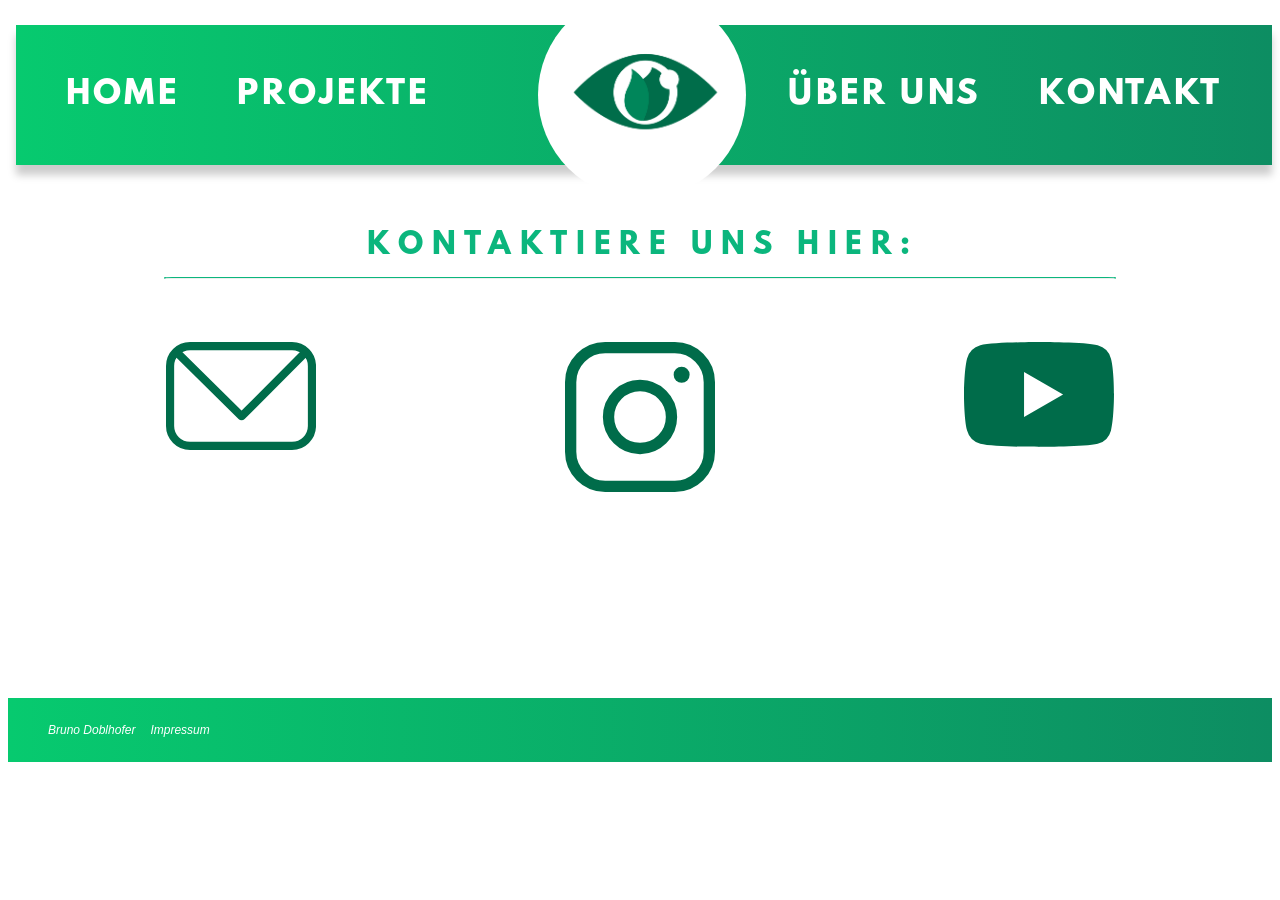
<file: LSVWebsite/LSVKontakt.html>
<!DOCTYPE html> 
<html>
<head>
<meta charset="utf-8">
<link href="./LSVWebsite.css" rel="stylesheet" type="text/css">
<meta name="viewport" content="width=device-width, initial-scale=1">
<link rel="preconnect" href="https://fonts.gstatic.com">
<link href="https://fonts.googleapis.com/css2?family=Comfortaa:wght@500&display=swap" rel="stylesheet">
<link rel="shortcut icon" href="./VistaLogo.png">  
<title>Kontakt</title>
<link rel="preconnect" href="https://fonts.gstatic.com">
<link href="https://fonts.googleapis.com/css2?family=Mukta&display=swap" rel="stylesheet"> 
</head>
<body id="body">
    <!-- Diesen Abschnitt ab hier kopieren für Nebenseiten: -->
    <div id="logoSpace">
       
    </div>
    <header id="header">
        <img src="MenuIcon.png" id="menuIcon">
        <a class="headerText" href="index.html" target="_blank">HOME</a>
        <a class="headerText" href="./LSVProjekte.html" target="_blank" id="programmLink">PROJEKTE</a>
        <a class="headerText" id="headerLorem">lorem ipsum</a>
        <a class="headerText" href="./LSVUeberUns.html" target="_blank" id="programmLink">ÜBER UNS</a>
        <a class="headerText" href="./LSVKontakt.html" target="_blank">KONTAKT</a>
        
    </header>
    <div id="menu">
        <p id="menuHeader">MENU</p>
        <br>
        <a class="menuItem" href="index.html">HOME</a>
        <br>
        <a class="menuItem" href="./LSVProjekte.html">PROJEKTE</a>
        <br>
        <a class="menuItem" href="LSVUeberUns.html">ÜBER UNS</a>
        <br>
        <a class="menuItem" href="LSVKontakt.html">KONTAKT</a>
        <br>
        <!-- <a class="menuItem" href="#AHSTrennung">AHS-TEAM</a>
        <br>
        <a class="menuItem" href="#BMHSTrennung">BMHS-TEAM</a> -->
    </div>
    <h3 class="zwischenÜberschrift" id="kontaktBanner">KONTAKTIERE UNS HIER:</h3>
    <hr>
    <div id="kontaktContainer">
      
        <div class="kontaktLinkContainer">
            <a class="kontaktLink" href="mailto:lsv.teamvista@gmail.com">
                <img src="./VistaEmailIcon.svg" class="MediaIcon">
            </a>
        </div> 

        <div class="kontaktLinkContainer">
            <a class="kontaktLink" href="https://www.instagram.com/lsv.teamvista/" target="_blank">
                <img src="./VistaInstaIcon.svg" href="https://www.instagram.com/lsv.teamvista/" class="MediaIcon">
            </a>
        </div> 

        <div class="kontaktLinkContainer">
            <a class="kontaktLink" href="https://youtu.be/GCMKOdXSHH0" target="_blank">
                <img src="./VistaYTIcon.svg" class="MediaIcon">
            </a>
        </div> 
        
    </div>

    <footer>
        <a id="DevTag" class="footerText" href="./index.html">Bruno Doblhofer</a>
        <a id="impressum" href="./LSVImpressum.html" target="_blank" class="footerText">Impressum</a>
    </footer>
    <script src="./LSVMenuScript.js"></script>
</body>
</html>
</file>
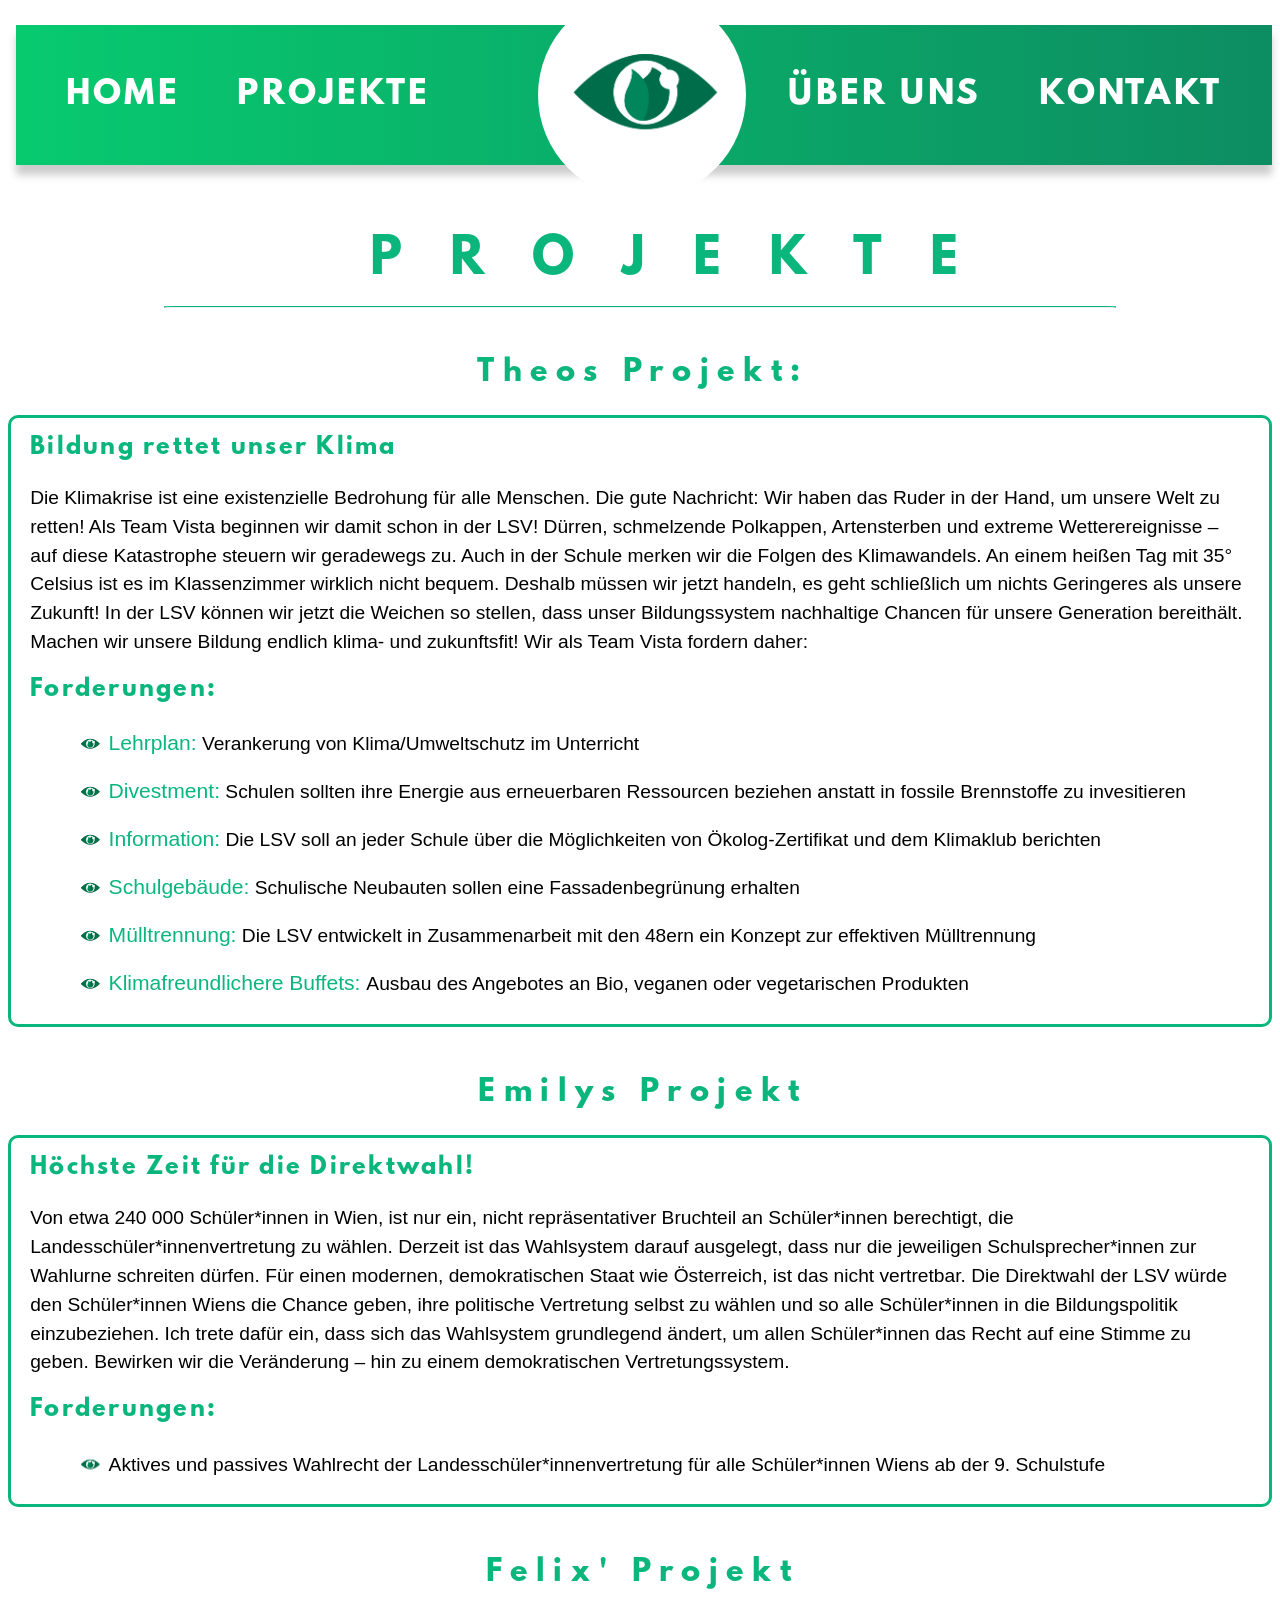
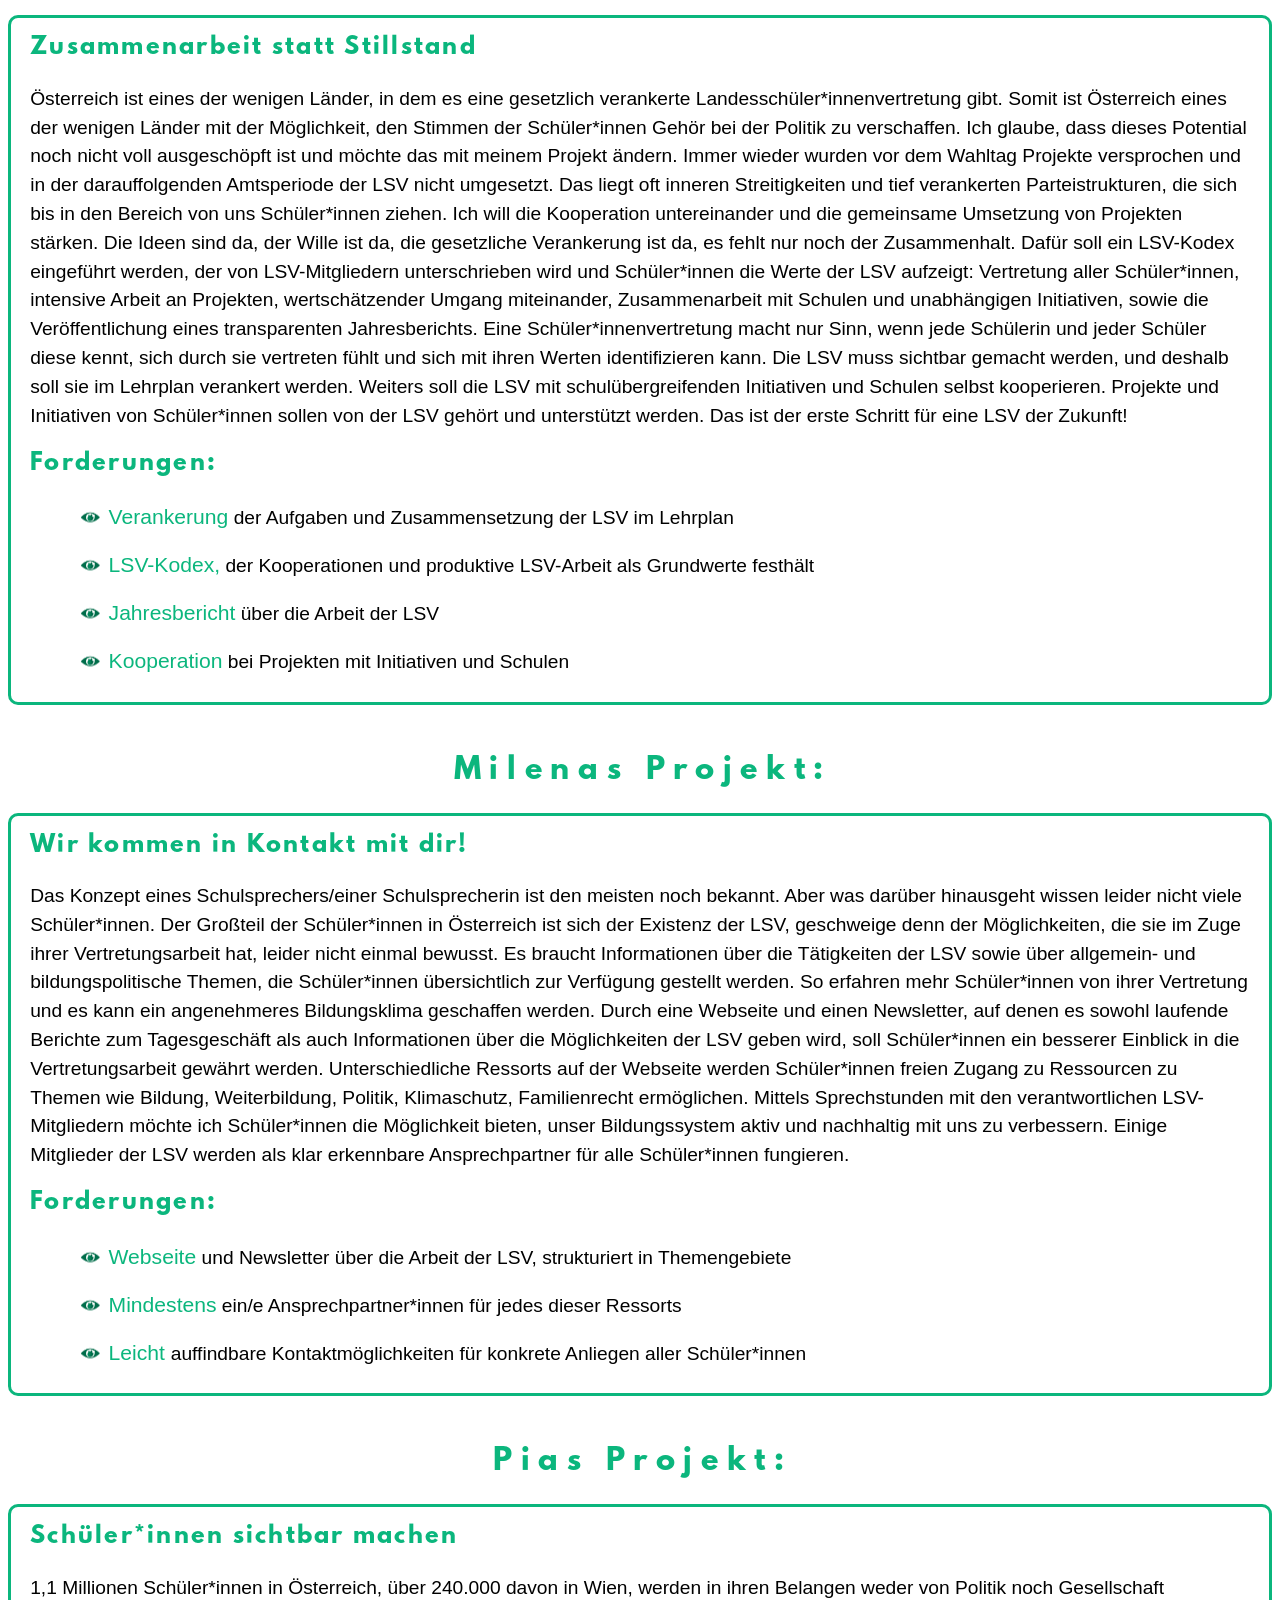
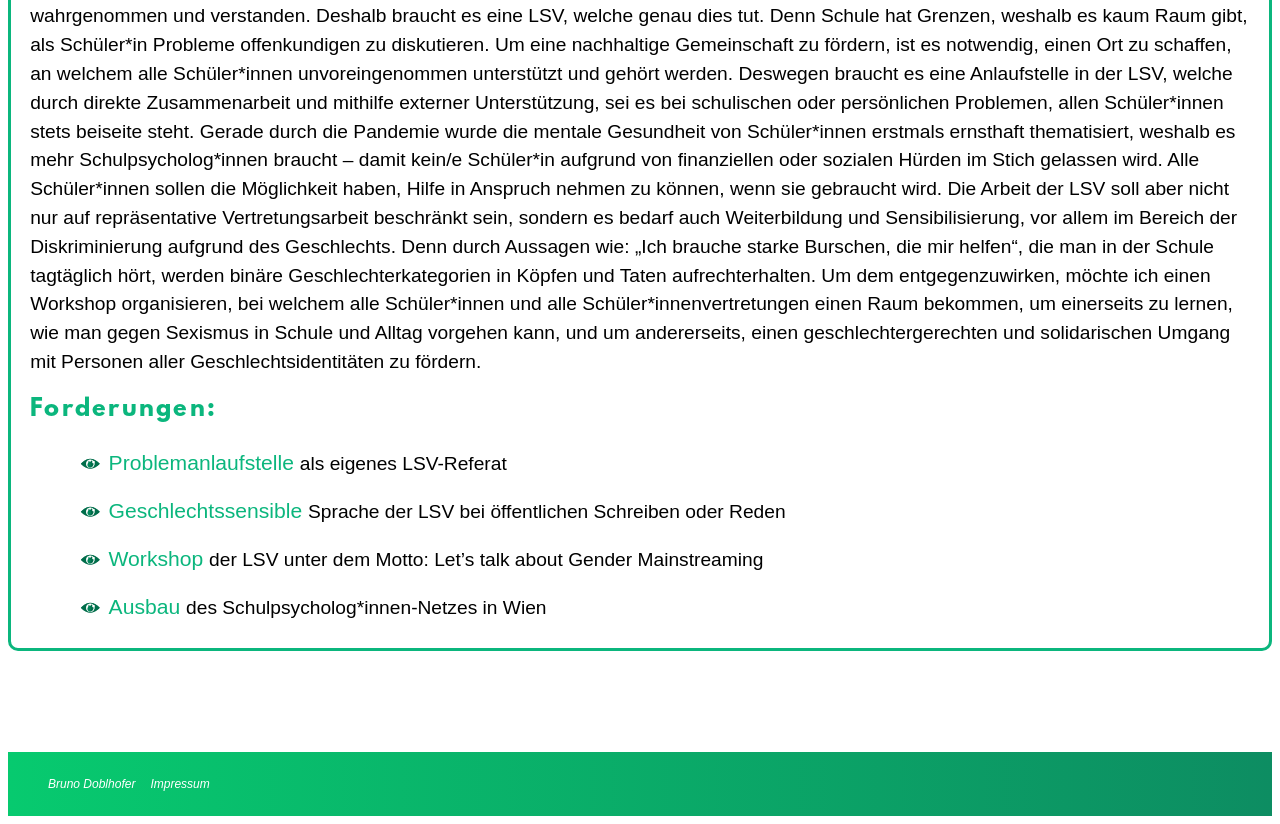
<file: LSVWebsite/LSVProjekte.html>
<!DOCTYPE html> 
<html>
<head>
<meta charset="utf-8">
<link href="./LSVWebsite.css" rel="stylesheet" type="text/css">
<meta name="viewport" content="width=device-width, initial-scale=1">
<link rel="preconnect" href="https://fonts.gstatic.com">
<link href="https://fonts.googleapis.com/css2?family=Comfortaa:wght@500&display=swap" rel="stylesheet">
<link rel="shortcut icon" href="./VistaLogo.png">  
<link rel="preconnect" href="https://fonts.gstatic.com">
<link href="https://fonts.googleapis.com/css2?family=Mukta&display=swap" rel="stylesheet"> 
<title>Projekte</title>
</head>
<body id="body">
    <!-- Diesen Abschnitt ab hier kopieren für Nebenseiten: -->
    <div id="logoSpace"> 
       
    </div>
    <header id="header">
        <img src="MenuIcon.png" id="menuIcon">
        <a class="headerText" href="index.html" target="_blank">HOME</a>
        <a class="headerText" href="./LSVProjekte.html" target="_blank" id="programmLink">PROJEKTE</a>
        <a class="headerText" id="headerLorem">lorem ipsum</a>
        <a class="headerText" href="./LSVUeberUns.html" target="_blank" id="programmLink">ÜBER UNS</a>
        <a class="headerText" href="./LSVKontakt.html" target="_blank">KONTAKT</a>
        
    </header>

    <div id="menu">
        <p id="menuHeader">MENU</p>
        <br>
        <a class="menuItem" href="index.html">HOME</a>
        <br>
        <a class="menuItem" href="./LSVProjekte.html">PROJEKTE</a>
        <br>
        <a class="menuItem" href="LSVUeberUns.html">ÜBER UNS</a>
        <br>
        <a class="menuItem" href="LSVKontakt.html">KONTAKT</a>
        <br>
        <!-- <a class="menuItem" href="#AHSTrennung">AHS-TEAM</a>
        <br>
        <a class="menuItem" href="#BMHSTrennung">BMHS-TEAM</a> -->
    </div>
<br>
    <h1 class="nameBanner">PROJEKTE</h1>
    <hr>
<br>
<br>
    <h3 class="projektZwischenÜberschrift" id="TheoProjekt">Theos Projekt:</h3>
    <div class="Visitenkarte">
        <!-- <div class="imageContainer"><img src="./PlaceholderPerson.png" class="descPic"></div> -->
        <div class="textContainer">
            <h3 class="KandiName">Bildung rettet unser Klima</h3>
            <p class="LongDesc projektText">Die Klimakrise ist eine existenzielle Bedrohung für alle Menschen.

                Die gute Nachricht: Wir haben das Ruder in der Hand, um unsere Welt zu retten! Als Team Vista beginnen wir damit schon in der LSV!
                
                Dürren, schmelzende Polkappen, Artensterben und extreme Wetterereignisse – auf diese Katastrophe steuern wir geradewegs zu.
                
                Auch in der Schule merken wir die Folgen des Klimawandels. An einem heißen Tag mit 35° Celsius ist es im Klassenzimmer wirklich nicht bequem. Deshalb müssen wir jetzt handeln, es geht schließlich um nichts Geringeres als unsere Zukunft!
                
                In der LSV können wir jetzt die Weichen so stellen, dass unser Bildungssystem nachhaltige Chancen für unsere Generation bereithält. Machen wir unsere Bildung endlich klima- und zukunftsfit!
                
                Wir als Team Vista fordern 
                
                
                
                 daher:</p>
                <h3 class="KandiName">Forderungen: </h3>
                <ul class="ForderungenListe">
                    <li class="ForderungPunkt"><img src="./VistaLogo.png" class="listEye"><span>Lehrplan:</span> Verankerung von Klima/Umweltschutz im Unterricht</li>
                    <li class="ForderungPunkt"><img src="./VistaLogo.png" class="listEye"><span>Divestment:</span> Schulen sollten ihre Energie aus erneuerbaren Ressourcen beziehen anstatt in fossile Brennstoffe zu invesitieren</li>
                    <li class="ForderungPunkt"><img src="./VistaLogo.png" class="listEye"><span>Information:</span> Die LSV soll an jeder Schule über die Möglichkeiten von Ökolog-Zertifikat und dem Klimaklub berichten </li>
                    <li class="ForderungPunkt"><img src="./VistaLogo.png" class="listEye"><span>Schulgebäude:</span> Schulische Neubauten sollen eine Fassadenbegrünung erhalten </li>
                    <li class="ForderungPunkt"><img src="./VistaLogo.png" class="listEye"><span>Mülltrennung:</span> Die LSV entwickelt in Zusammenarbeit mit den 48ern ein Konzept zur effektiven Mülltrennung </li>
                    <li class="ForderungPunkt"><img src="./VistaLogo.png" class="listEye"><span>Klimafreundlichere Buffets: </span> Ausbau des Angebotes an Bio, veganen oder vegetarischen <a id="EmilyProjekt">Produkten</a></li>
                </ul>
        </div>
    </div>
    <h3 class="projektZwischenÜberschrift">Emilys Projekt</h3>
    <div class="Visitenkarte">
        <!-- <div class="imageContainer"><img src="./PlaceholderPerson.png" class="descPic"></div> -->
        <div class="textContainer">
            <h3 class="KandiName" id="EmilyText">Höchste Zeit für die Direktwahl!</h3>
            <p class="LongDesc projektText"> Von etwa 240 000 Schüler*innen in Wien, ist nur ein, nicht repräsentativer Bruchteil an Schüler*innen berechtigt, die Landesschüler*innenvertretung zu wählen. Derzeit ist das Wahlsystem darauf ausgelegt, dass nur die jeweiligen Schulsprecher*innen zur Wahlurne schreiten dürfen. Für einen modernen, demokratischen Staat wie Österreich, ist das nicht vertretbar. Die Direktwahl der LSV würde den Schüler*innen Wiens die Chance geben, ihre politische Vertretung selbst zu wählen und so alle Schüler*innen in die Bildungspolitik einzubeziehen. Ich trete dafür ein, dass sich das Wahlsystem grundlegend ändert, um allen Schüler*innen das Recht auf eine Stimme zu geben. Bewirken wir die Veränderung – hin zu einem demokratischen 
                
                 Vertretungssystem.</p>
                <h3 class="KandiName">Forderungen: </h3>
                <ul class="ForderungenListe">
                    <li class="ForderungPunkt"><img src="./VistaLogo.png" class="listEye">Aktives und passives Wahlrecht der Landesschüler*innenvertretung für alle Schüler*innen Wiens ab der 9. <a id="FelixProjekt">Schulstufe </a> </li>
                </ul>
        </div>
    </div>
    <h3 class="projektZwischenÜberschrift">Felix' Projekt</h3>
    <div class="Visitenkarte">
        <!-- <div class="imageContainer"><img src="./PlaceholderPerson.png" class="descPic"></div> -->
        <div class="textContainer">
            <h3 class="KandiName">Zusammenarbeit statt Stillstand</h3>
            <p class="LongDesc projektText">Österreich ist eines der wenigen Länder, in dem es eine gesetzlich verankerte Landesschüler*innenvertretung gibt. Somit ist Österreich eines der wenigen Länder mit der Möglichkeit, den Stimmen der Schüler*innen Gehör bei der Politik zu verschaffen. Ich glaube, dass dieses Potential noch nicht voll ausgeschöpft ist und möchte das mit meinem Projekt ändern. 

                Immer wieder wurden vor dem Wahltag Projekte versprochen und in der darauffolgenden Amtsperiode der LSV nicht umgesetzt. Das liegt oft inneren Streitigkeiten und tief verankerten Parteistrukturen, die sich bis in den Bereich von uns Schüler*innen ziehen. Ich will die Kooperation untereinander und die gemeinsame Umsetzung von Projekten stärken. Die Ideen sind da, der Wille ist da, die gesetzliche Verankerung ist da, es fehlt nur noch der Zusammenhalt. 
                
                Dafür soll ein LSV-Kodex eingeführt werden, der von LSV-Mitgliedern unterschrieben wird und Schüler*innen die Werte der LSV aufzeigt: Vertretung aller Schüler*innen, intensive Arbeit an Projekten, wertschätzender Umgang miteinander, Zusammenarbeit mit Schulen und unabhängigen Initiativen, sowie die Veröffentlichung eines transparenten Jahresberichts. 
                
                Eine Schüler*innenvertretung macht nur Sinn, wenn jede Schülerin und jeder Schüler diese kennt, sich durch sie vertreten fühlt und sich mit ihren Werten identifizieren kann. Die LSV muss sichtbar gemacht werden, und deshalb soll sie im Lehrplan verankert werden. Weiters soll die LSV mit schulübergreifenden Initiativen und Schulen selbst kooperieren. Projekte und Initiativen von Schüler*innen sollen von der LSV gehört und unterstützt werden. Das ist der erste Schritt für eine LSV der  Zukunft!</p>
                <h3 class="KandiName">Forderungen: </h3>
                <ul class="ForderungenListe">
                    <li class="ForderungPunkt"><img src="./VistaLogo.png" class="listEye"><span>Verankerung</span> der Aufgaben und Zusammensetzung der LSV im Lehrplan </li>
                    <li class="ForderungPunkt"><img src="./VistaLogo.png" class="listEye"><span>LSV-Kodex,</span> der Kooperationen und produktive LSV-Arbeit als Grundwerte festhält </li>
                    <li class="ForderungPunkt"><img src="./VistaLogo.png" class="listEye"><span>Jahresbericht</span> über die Arbeit der LSV </li>
                    <li class="ForderungPunkt"><img src="./VistaLogo.png" class="listEye"><span>Kooperation</span> bei Projekten mit Initiativen und <a id="MilenaProjekt"> Schulen</a> </li>
                </ul>
        </div>
    </div>
    <h3 class="projektZwischenÜberschrift">Milenas Projekt: </h3>
    <div class="Visitenkarte">
        <!-- <div class="imageContainer"><img src="./PlaceholderPerson.png" class="descPic"></div> -->
        <div class="textContainer">
            <h3 class="KandiName">Wir kommen in Kontakt mit dir!</h3>
            <p class="LongDesc projektText" >Das Konzept eines Schulsprechers/einer Schulsprecherin ist den meisten noch bekannt. Aber was darüber hinausgeht wissen leider nicht viele Schüler*innen. 

                Der Großteil der Schüler*innen in Österreich ist sich der Existenz der LSV, geschweige denn der Möglichkeiten, die sie im Zuge ihrer Vertretungsarbeit hat, leider nicht einmal bewusst. Es braucht Informationen über die Tätigkeiten der LSV sowie über allgemein- und bildungspolitische Themen, die Schüler*innen übersichtlich zur Verfügung gestellt werden. So erfahren mehr Schüler*innen von ihrer Vertretung und es kann ein angenehmeres Bildungsklima geschaffen werden. 
                
                Durch eine Webseite und einen Newsletter, auf denen es sowohl laufende Berichte zum Tagesgeschäft als auch Informationen über die Möglichkeiten der LSV geben wird, soll Schüler*innen ein besserer Einblick in die Vertretungsarbeit gewährt werden. Unterschiedliche Ressorts auf der Webseite werden Schüler*innen freien Zugang zu Ressourcen zu Themen wie Bildung, Weiterbildung, Politik, Klimaschutz, Familienrecht ermöglichen. 
                
                Mittels Sprechstunden mit den verantwortlichen LSV-Mitgliedern möchte ich Schüler*innen die Möglichkeit bieten, unser Bildungssystem aktiv und nachhaltig mit uns zu verbessern. Einige Mitglieder der LSV werden als klar erkennbare Ansprechpartner für alle Schüler*innen  fungieren.</p>
                <h3 class="KandiName">Forderungen: </h3>
                <ul class="ForderungenListe">
                    <li class="ForderungPunkt"><img src="./VistaLogo.png" class="listEye"><span>Webseite</span> und Newsletter über die Arbeit der LSV, strukturiert in Themengebiete </li>
                    <li class="ForderungPunkt"><img src="./VistaLogo.png" class="listEye"><span>Mindestens</span> ein/e Ansprechpartner*innen für jedes dieser Ressorts </li>
                    <li class="ForderungPunkt"><img src="./VistaLogo.png" class="listEye"><span>Leicht </span>auffindbare Kontaktmöglichkeiten für konkrete Anliegen aller <a id="PiaProjekt">Schüler*innen </a></li>
                </ul>

        </div>
    </div>
    <h3 class="projektZwischenÜberschrift">Pias Projekt:</h3>
    <div class="Visitenkarte">
        <!-- <div class="imageContainer"><img src="./PlaceholderPerson.png" class="descPic"></div> -->
        <div class="textContainer">
            <h3 class="KandiName" >Schüler*innen sichtbar machen </h3>
            <p class="LongDesc projektText" >1,1 Millionen Schüler*innen in Österreich, über 240.000 davon in Wien, werden in ihren Belangen weder von Politik noch Gesellschaft wahrgenommen und verstanden. Deshalb braucht es eine LSV, welche genau dies tut. Denn Schule hat Grenzen, weshalb es kaum Raum gibt, als Schüler*in Probleme offenkundigen zu diskutieren.  

                Um eine nachhaltige Gemeinschaft zu fördern, ist es notwendig, einen Ort zu schaffen, an welchem alle Schüler*innen unvoreingenommen unterstützt und gehört werden. Deswegen braucht es eine Anlaufstelle in der LSV, welche durch direkte Zusammenarbeit und mithilfe externer Unterstützung, sei es bei schulischen oder persönlichen Problemen, allen Schüler*innen stets beiseite steht. 
                
                Gerade durch die Pandemie wurde die mentale Gesundheit von Schüler*innen erstmals ernsthaft thematisiert, weshalb es mehr Schulpsycholog*innen braucht – damit kein/e Schüler*in aufgrund von finanziellen oder sozialen Hürden im Stich gelassen wird. Alle Schüler*innen sollen die Möglichkeit haben, Hilfe in Anspruch nehmen zu können, wenn sie gebraucht wird. 
                
                Die Arbeit der LSV soll aber nicht nur auf repräsentative Vertretungsarbeit beschränkt sein, sondern es bedarf auch Weiterbildung und Sensibilisierung, vor allem im Bereich der Diskriminierung aufgrund des Geschlechts. Denn durch Aussagen wie: „Ich brauche starke Burschen, die mir helfen“, die man in der Schule tagtäglich hört, werden binäre Geschlechterkategorien in Köpfen und Taten aufrechterhalten. Um dem entgegenzuwirken, möchte ich einen Workshop organisieren, bei welchem alle Schüler*innen und alle Schüler*innenvertretungen einen Raum bekommen, um einerseits zu lernen, wie man gegen Sexismus in Schule und Alltag vorgehen kann, und um andererseits, einen geschlechtergerechten und solidarischen Umgang mit Personen aller Geschlechtsidentitäten zu fördern.
                <h3 class="KandiName">Forderungen: </h3>
                <ul class="ForderungenListe">
                    <li class="ForderungPunkt"><img src="./VistaLogo.png" class="listEye"><span>Problemanlaufstelle </span>als eigenes LSV-Referat </li>
                    <li class="ForderungPunkt"><img src="./VistaLogo.png" class="listEye"><span>Geschlechtssensible </span>Sprache der LSV bei öffentlichen Schreiben oder Reden </li>
                    <li class="ForderungPunkt"><img src="./VistaLogo.png" class="listEye"><span>Workshop </span>der LSV unter dem Motto: Let’s talk about Gender Mainstreaming </li>
                    <li class="ForderungPunkt"><img src="./VistaLogo.png" class="listEye"><span>Ausbau </span>des Schulpsycholog*innen-Netzes in Wien </li>
                </ul>

        </div>
    </div>
    <!-- bis hier -->
    <footer>
        <a id="DevTag" class="footerText" href="./index.html">Bruno Doblhofer</a>
        <a id="impressum" href="./LSVImpressum.html" target="_blank" class="footerText">Impressum</a>
    </footer>
    <script src="./LSVMenuScript.js"></script>
</body>
</html>
</file>
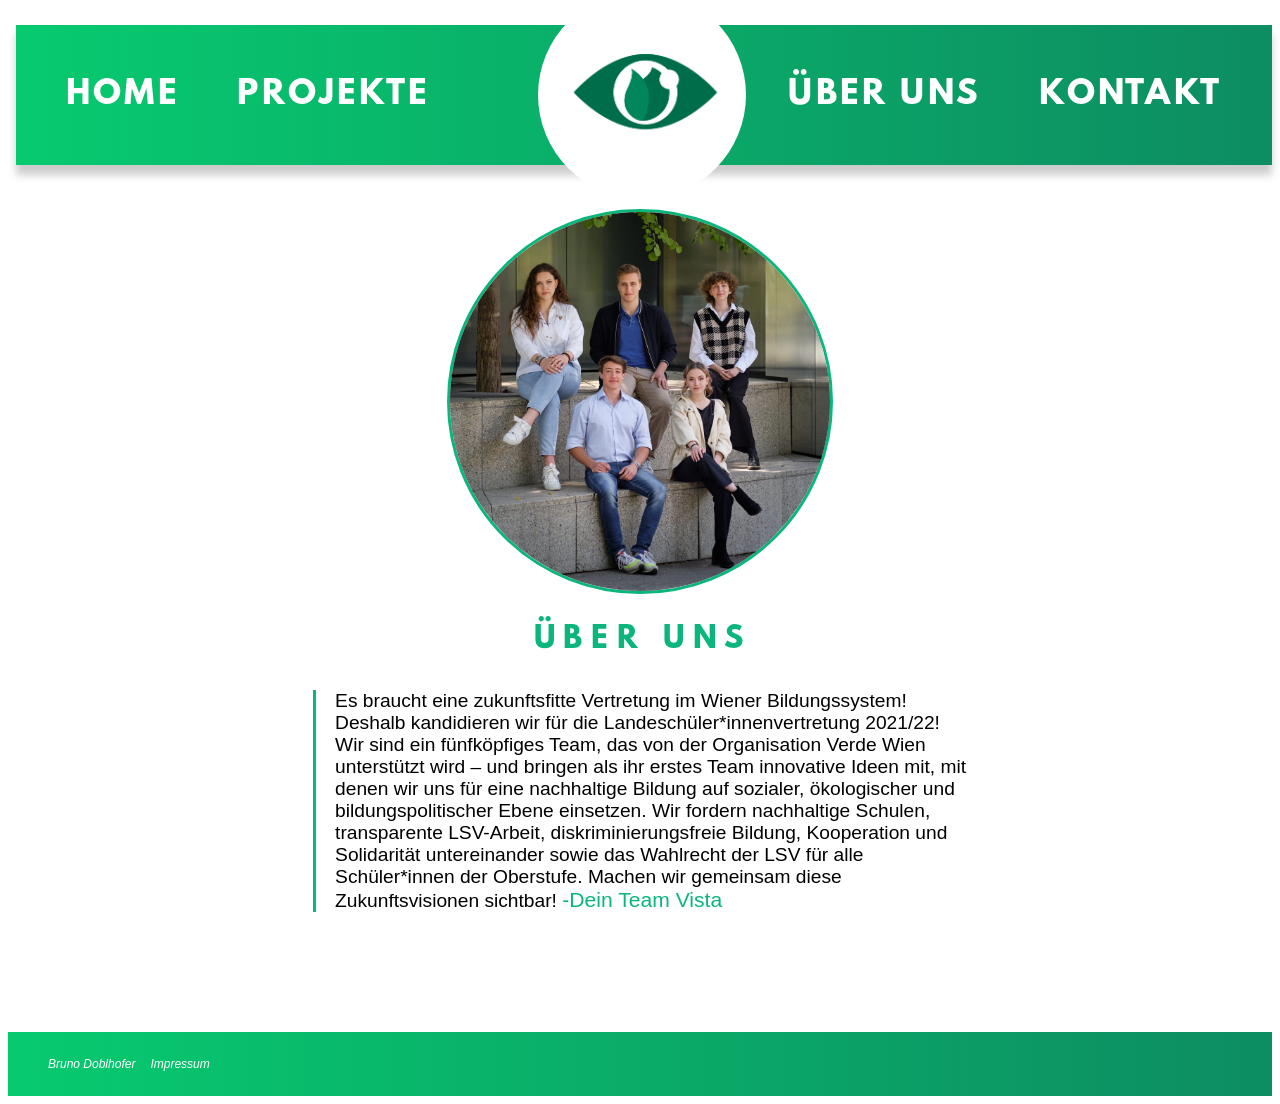
<file: LSVWebsite/LSVUeberUns.html>
<!DOCTYPE html> 
<html>
<head>
<meta charset="utf-8">
<link href="./LSVWebsite.css" rel="stylesheet" type="text/css">
<meta name="viewport" content="width=device-width, initial-scale=1">
<link rel="preconnect" href="https://fonts.gstatic.com">
<link href="https://fonts.googleapis.com/css2?family=Comfortaa:wght@500&display=swap" rel="stylesheet">
<link rel="shortcut icon" href="./VistaLogo.png">  
<link rel="preconnect" href="https://fonts.gstatic.com">
<link href="https://fonts.googleapis.com/css2?family=Mukta&display=swap" rel="stylesheet"> 
<title>Über Uns</title>
</head>
<body id="body">
    <!-- Diesen Abschnitt ab hier kopieren für Nebenseiten: -->
    <div id="logoSpace"> 
       
    </div>
    <header id="header">
        <img src="MenuIcon.png" id="menuIcon">
        <a class="headerText" href="index.html" target="_blank">HOME</a>
        <a class="headerText" href="./LSVProjekte.html" target="_blank" id="programmLink">PROJEKTE</a>
        <a class="headerText" id="headerLorem">lorem ipsum</a>
        <a class="headerText" href="./LSVUeberUns.html" target="_blank" id="programmLink">ÜBER UNS</a>
        <a class="headerText" href="./LSVKontakt.html" target="_blank">KONTAKT</a>
        
    </header>

    <div id="menu">
        <p id="menuHeader">MENU</p>
        <br>
        <a class="menuItem" href="index.html">HOME</a>
        <br>
        <a class="menuItem" href="./LSVProjekte.html">PROJEKTE</a>
        <br>
        <a class="menuItem" href="LSVUeberUns.html">ÜBER UNS</a>
        <br>
        <a class="menuItem" href="LSVKontakt.html">KONTAKT</a>
        <br>
        <!-- <a class="menuItem" href="#AHSTrennung">AHS-TEAM</a>
        <br>
        <a class="menuItem" href="#BMHSTrennung">BMHS-TEAM</a> -->
    </div>
<br>
    <div id="gruppenFotoContainer"> 
        <img src="Gruppenfoto.jpeg" id="gruppenFoto">
    </div>
    
    <h3 class="zwischenÜberschrift">ÜBER UNS</h3>
        <div id="teamDescContainer">
        <p id="teamDesc">Es braucht eine zukunftsfitte Vertretung im Wiener Bildungssystem! Deshalb kandidieren wir für die Landeschüler*innenvertretung 2021/22!
        Wir sind ein fünfköpfiges Team, das von der Organisation Verde Wien unterstützt wird – und bringen als ihr erstes Team innovative Ideen mit, mit denen wir uns für eine nachhaltige Bildung auf sozialer, ökologischer und bildungspolitischer Ebene einsetzen.
        Wir fordern nachhaltige Schulen, transparente LSV-Arbeit, diskriminierungsfreie Bildung, Kooperation und Solidarität untereinander sowie das Wahlrecht der LSV für alle Schüler*innen der Oberstufe.
        Machen wir gemeinsam diese Zukunftsvisionen sichtbar!
        <span> -Dein Team Vista</span>
        </p>
        </div>
     
 <footer>
    <a id="DevTag" class="footerText" href="./index.html">Bruno Doblhofer</a>
    <a id="impressum" href="./LSVImpressum.html" target="_blank" class="footerText">Impressum</a>
 </footer> 

 
    <script src="./LSVMenuScript.js"></script>
</body>
</html>
</file>
<file: LSVWebsite/LSVWebsite.css>
@font-face {
    font-family: "League Spartan";
    src: url(./LeagueSpartan-Bold.otf);
}

body {
    background-color: white;
    font-family: 'PT Sans', sans-serif;
    overflow-x: hidden;
    --mainColor: #0bb67d;
    /* #23ca44, war die Farbe die zu grell war */
    
}
/*alles was den header betrifft + das Logo in diesem Abschnitt------------------------------------------------------------------------------------- */
header {
    display: flex; 
    justify-content: space-between;
    margin-top: 2%; 
    color: white; 
    letter-spacing: 0.1em;
    position: relative; 
    /* background-image: linear-gradient(to right, #0ee038, #05af27);   */
    background-image: linear-gradient(to right, #07ca6f, #0d8d62); 
    padding: 50px;
    font-family: "League Spartan", serif;
    font-size: 2em;
    -moz-box-shadow:  0px 10px 8px #ccc;
    -webkit-box-shadow:  0px 10px 8px #ccc;
    box-shadow: 0px 10px 8px #ccc;
    z-index: 1;
    animation: 1s headSlideIn 1;
    margin-left: 8px;
}

@keyframes headSlideIn {
    0% {
        left: -100%;
    }
    100% {
        left: 0;
    }
}

.headerText:visited {
    color: white !important;
    text-decoration: none;
}

.headerText:link {
    text-decoration: none;
    color: white;
}

.headerText:hover {
    color: rgba(156, 156, 156);    
}
/* a:hover {
    color: rgba(156, 156, 156); 
} */
#headerLorem {
    visibility: hidden;
}
/* logo styling -------------------------------------------------------------------------------------*/
#logoSpace {
    width: 20%;
    position: absolute;
    height: 13rem;
    width: 13rem;
    z-index: 2;
    top: -1%;
    display: block;
    left: 42%;
    border-radius: 100%;
    background-color: white;
    /* box-shadow: inset -5px -5px 10px 2px #ccc; */
    background-image: url("./VistaLogo.png"); 
    background-position: 53% 38%; 
    background-repeat: no-repeat; 
    background-size: 140%;
    animation: 1s logoIn 1, spin 1s 1;
}

@keyframes logoIn {
    0% {
        top: -25%;
    }
    100% {
        top: -1%;
    }
}

@keyframes spin {
    0% {
        transform: rotate(180deg);
    }
    100% {
        transform: rotate(360deg);
    }
}

/* Überschriften -------------------------------------------------------------------------------------*/

.nameBanner {
    font-family: "League Spartan", serif;
    color: var(--mainColor);
    width: 100%; 
    font-size: 3em;
    letter-spacing: 1em;
    text-align: center;
    margin: 1em;
    margin-bottom: 0.3em; 
    animation: 1s sliderIn 1;
}

.zwischenÜberschrift {
    color: var(--mainColor);
    font-size: 1.8em;
    font-family: "League Spartan", serif;
    letter-spacing: 0.3em;
    text-align: center;
    /* font-style: italic;  */
    margin: 0.1em; 
    width: 100%; 
    margin-bottom: 1%;
    animation: 1s sliderIn 1;
}

.projektZwischenÜberschrift {
    color: var(--mainColor);
    font-size: 1.8em;
    font-family: "League Spartan", serif;
    letter-spacing: 0.3em;
    text-align: center;
    /* font-style: italic;  */
    margin: 0.1em; 
    width: 100%; 
    margin-bottom: 1%;
    animation: 1s sliderIn 1;
}

/*Buttons, die einen zum Abschnitt AHS und BMHS bringen. -------------------------------------------------------------------------------------*/

#buttonContainer {
    display: inline-block;
    width: 30%; 
    margin-bottom: 3%;
}

.SchooltypeButton {
    width: 50%; 
    position: relative; 
    top: 8%; 
    padding: 50px;
    margin: 20%;
    margin-top: 8%;
    text-align: center;
    font-size: 2em;
    font-family: "League Spartan", serif;
    color: white;
    letter-spacing: 0.1em; 
    background-image: linear-gradient(to right, #07ca6f, #0d8d62); 
    border-radius: 15px 50px 30px;
    float: left;
    cursor: pointer;
}

.SchooltypeButton:hover {
    color: lightgrey;
}

#AHSButton {
    animation: 2s ahsIn 1;
}

#BMHSButton {
    animation: 2s bmhsIn 1;
}

@keyframes ahsIn {
    0% {
        opacity: 0;
    }
    100% {
        opacity: 1;
     
    }
}

@keyframes bmhsIn {
    0% {
        opacity: 0;
    }
    100% {
        opacity: 1;
    }
}
/* Slider -------------------------------------------------------------------------------------- */
#frontWrapper {
    display: flex;
    padding: 2%;
    /* overflow: hidden; */
    margin-bottom: 5%;
}
#sliderContainer {
    display: block;
    width: 70%;
    height: 450px;
    position: relative;
    margin-bottom: 0; 
    margin-top: 3%;
    float: left;

}

#slider {
    display: inline-block;
    height: 400px;
    width: 400px;
    border: 3px solid var(--mainColor); 
    border-radius: 100%; 
    margin-left: 15%;
    margin-bottom: 0; /*experiment */
    animation: 1s sliderIn 1;
    overflow: hidden; 
    transition: border-color 0.5s;
    cursor: pointer;
}

#slider:hover {
    border-color: #03831c;
}

#sliderPicture {
    height: 100%; 
    width: 100%; 
    object-fit: cover; 
}

#slideButton {
    display: inline-block;
    height: 10rem;  
    width: auto; 
    margin-left: 5%;
    margin-bottom: 45%; 
    vertical-align: middle; 
    animation: 1s sliderIn 1;
    transition: margin-left 0.3s;
    cursor: pointer;
}

#slideButton:hover {
    margin-left: 6%; 
}

#kurzBeschreibung {
    display: block;
    margin-top: -28%; 
    margin-left: 15%;
    width: 60%; 
    padding-left: 1em;
    border-left: 3px solid var(--mainColor); 
    border-radius: 2px; 
    animation: 1s sliderIn 1;
    cursor: pointer;
    transition: border-color 0.5s;
    font-family: 'PT Sans', sans-serif;
    font-size: 1.3em;
}

#kurzBeschreibung:link {
    color: black;
    text-decoration: none;
}

#kurzBeschreibung:hover {
    border-color: #038f1f;
    color: rgba(156, 156, 156); 
}

span {
    color: var(--mainColor);
    font-style: bold;
    font-size: 1.1em;
    
}

@keyframes sliderIn {
    0% {
        opacity: 0;
    }
    100% {
        opacity: 1;
    }
}

hr {
    border-top: none;
    border-left: solid 2px var(--mainColor);
    border-right: solid 2px var(--mainColor);
    background-color: var(--mainColor); 
    width: 75%; 
    color: var(--mainColor); 
    height: 1px; 
    border-radius: 10%;
    animation: 1s sliderIn 1;
}

/* Video --------------------------------------------------------------------------------------------------------------------- */

#videoContainer {
    text-align: center;
}

video {
    border: solid 3px var(--mainColor);
    border-radius: 15px;
}

 /* Visitenkarten, Personenbeschreibungen------------------------------------------------------------------------------------- */
 .Visitenkarte {
    display: flex;
    border: solid 3px var(--mainColor);
    margin-top: 1.5em; 
    padding-right: 1em;
    padding: 0;
    border-radius: 10px;
    margin-bottom: 3em;
    transition: box-shadow 0.5s;
    overflow: hidden;
}

.Visitenkarte:hover {
    box-shadow: 5px 8px 8px #ccc;
}

.imageContainer {
    display: inline;
}

.textContainer {
    display: inline;
    padding-left: 1em;
    padding-right: 1em;
    font-family: 'PT Sans', sans-serif;
    font-size: 1.2em;
}

.projektText {
    line-height: 1.5em;
}

.longDesc {
    padding: 1em;
}

.felixText {
    margin-bottom: 0;
}

.projektLink {
    color: var(--mainColor);
    text-decoration: none;
    font-size: 1.1em;
    font-style: bold;
}

.projektLink:hover {
    color: #0a8058;
}



.descPic {
    height: 100%; 
    width: 200px;
    border-right: 2px solid var(--mainColor);
}

h3 {
    font-family: "League Spartan", serif;
    letter-spacing: 0.1em;
    color: var(--mainColor);
    font-weight: bold; 
    margin-top: 16px; /*experiment */
}

#BMHSTrennung {
    margin-top: 3rem;
    margin-bottom: 1.5rem;
    font-family: "League Spartan", serif;
    padding-left: 0;
}

#AHSTrennung {
    font-family: "League Spartan", serif;
    padding-left: 0;
}
/* footer------------------------------------------------------------------------------------- */

footer {
    width: auto; 
    padding: 25px;
    background-image: linear-gradient(to right,  #07ca6f, #0d8d62);
    font-size: 12px;
    font-style: italic;
    margin-top: 8%;
    display: flex;
    text-align: right; 
    align-items: flex-start;
    margin-bottom: 0;
}

.footerText {
    margin-left: 15px;
}

.footerText:link {
    text-decoration: none; 
    color: white;
}

/* Impressum-Seite -------------------------------------------------------------------------------------*/

.impressumContainer {
    text-align: center;
    margin-right: 25%; 
    margin-left: 25%; 
}

#impressumText {
    border: solid 3px var(--mainColor);
    border-radius: 10px;
    padding: 15px; 
    font-family: "Mukta", sans-serif;
}
/* making mobile Only Elements not show on the regular Website */
#menuIcon {
    display: none;
}

#menu {
    display: none;
}

.menuActive {
    transition: left 1s;
    left: 1%;
}


/* Kontakt-Seite -------------------------------------------------------------------------------------*/

#kontaktBanner {
    margin-top: 5%;
    font-family: "League Spartan", serif;
}

#kontaktContainer {
    display: flex;
    justify-content: space-between;
    justify-self:last baseline;
    text-align: center;
    margin-top: 5%;
    width: 75%;
    margin-left: 12.5%;
    padding-bottom: 8%;
 }
.kontaktLinkContainer {
    display: inline-block;
 }

.MediaIcon {
    display: inline-block;
    width: 150px;
    margin-right: auto;
    object-fit: cover;
}

/* Projektseite */

li {
    list-style-type: none;
    margin-bottom: 0.5em;
}
.listEye {
    height: 2em; 
    width: auto;
    vertical-align: middle;
    display: inline;
}

/* Über uns - Seite: */

#gruppenFotoContainer {
    text-align: center;
    width: 100%;
    display: flex;
    justify-content: center;
    animation: 1s sliderIn 1;
    
}

#gruppenFoto {
    float: left;
    border-radius: 100%;
    width: 30%;
    border: 3px solid var(--mainColor);
    margin-top: 2%;
    margin-bottom: 2%;
}

#teamDescContainer {
    display: flex;
    justify-content: center;
    animation: 1s sliderIn 1;
}


#teamDesc {
    width: 50%;
    border-left: 3px solid var(--mainColor);
    padding-left: 1em;
    font-size: 1.2em;
}


/* Responsive Design  -------------------------------------------------------------------------------------*/
/* regarding the header */
@media only screen and (max-width: 480px) {
    html {
        overflow-x: hidden;
    } 

    body {
        overflow-x: hidden;
    }
    
    header {
        padding: 10px;
        font-size: 1em;
        min-height: 30px;
        width: 100%;
        margin-left: 0;
    }

    .headerText {
        display: none;
    }

    #logoSpace {
        width: 4.5rem; 
        height: 4.5rem;
        top: 0;
    }

    #menuIcon {
        display: inline-block;
        height: 2rem; 
        width: auto;
        vertical-align: middle;
    }
    /* Überschriften */
    .nameBanner {
        font-size: 1.5em; 
        letter-spacing: 0.3em;
        margin-top: 20px;
        margin-left: 5px;
        margin-bottom: 7px;
    }

    #subHeader {
        font-size: 0.7em; 
        letter-spacing: 0.1em;
        padding-left: 0;
    }

    .projektZwischenÜberschrift {
        font-size: 1.7em; 
        letter-spacing: 0.1em;
        padding-left: 0;
    }

    #buttonContainer {
        display: none;
    }

    #sliderContainer {
        width: 100%;
        text-align: center;
    }

    #slider {
        margin-left: 0; 
        height: 200px; 
        width: 200px; 
    }

    #slideButton {
        margin-bottom: 25%;
        height: 8rem;
    }

    #kurzBeschreibung {
        font-size: 14px;
        text-align: left;
        margin-bottom: 1em;
    }

    video {
        height: auto;
        width: 95%;
        margin-top: 30px;
    }

    .Visitenkarte {
        display: block;
    }

    .LongDesc {
        font-size: 0.9em;
        padding-left: 1em;
        padding-right: 1em;
        margin-bottom: 0;
      
    }

    .imageContainer {
        padding: 0;
    }

    .descPic {
        width: 100%;
        height: auto;
    }

    #menu {
        position: absolute;
        display: block;
        width: 60%; 
        right: 100%;
        height: 100%;
        z-index: 3; 
        border-right: 3px solid var(--mainColor);
        background-color: white; 
        
    }

    .menuItem {
        padding: 5px;
        border: 2px solid var(--mainColor); 
        border-radius: 10px;
        display: block;
        margin: 6px;
        font-size: 18px;
        margin-bottom: 20px;
        text-align: center;
        color: black;
    }

    .menuItem:link {
        text-decoration: none;
    }

    .menuItem:active {
        background-color: rgba(255,255,255, 0.8);
    }

    #menuHeader {
        text-align: center;
        font-size: 23px;
    } 

    .KandiName {
        padding-left: 0.8em;
    }

    /* Kontakt-Seite --------------------------------------------------------------------------------- */

    #kontaktContainer {
        display: flex;
        flex-direction: column;
        align-items: flex-start;
        align-self: center;
        text-align: center;
        padding-bottom: 10rem;
    }

    .MediaIcon {
        display: block;
        width: 7rem;
        margin-top: 40%;
        margin-left: 70%;  
        
    }

    #kontaktBanner {
        padding: 0.1em;
        font-size: 1em;
    }
    
    @keyframes logoIn {
        0% {
            top: -25%;
        }
        100% {
            top: 0%;
        }
    }
/* Hier war die änderung mit minheight*/
    #gruppenFoto {
        width: 100%;
        min-height: auto;
        max-height: 398px;
        border-radius: 0%;
        border: none; 
        height: auto;
        margin-left: 0;
        margin-right: 0;
        object-fit:fill;
    }

    #teamDesc {
        width: 100%;
        text-align: left;
    }

    #impressumText {
        width: 100%;
        padding: 1em;
        text-align: center;
    }

    .impressumContainer {
        margin: 0;
        width: 80%;
        
    }

    #impressumContainerContainer {
        width: 90%;
        display: flex;
        justify-content: center;
    }

    .listEye {
        display: none;
    }
}

@media only screen and (min-width: 387px) and (max-width: 480px) {
    #slideButton {
        margin-right: 6%;
    }
    
    #slider {
        margin-left: 1%;
    }
}
</file>
